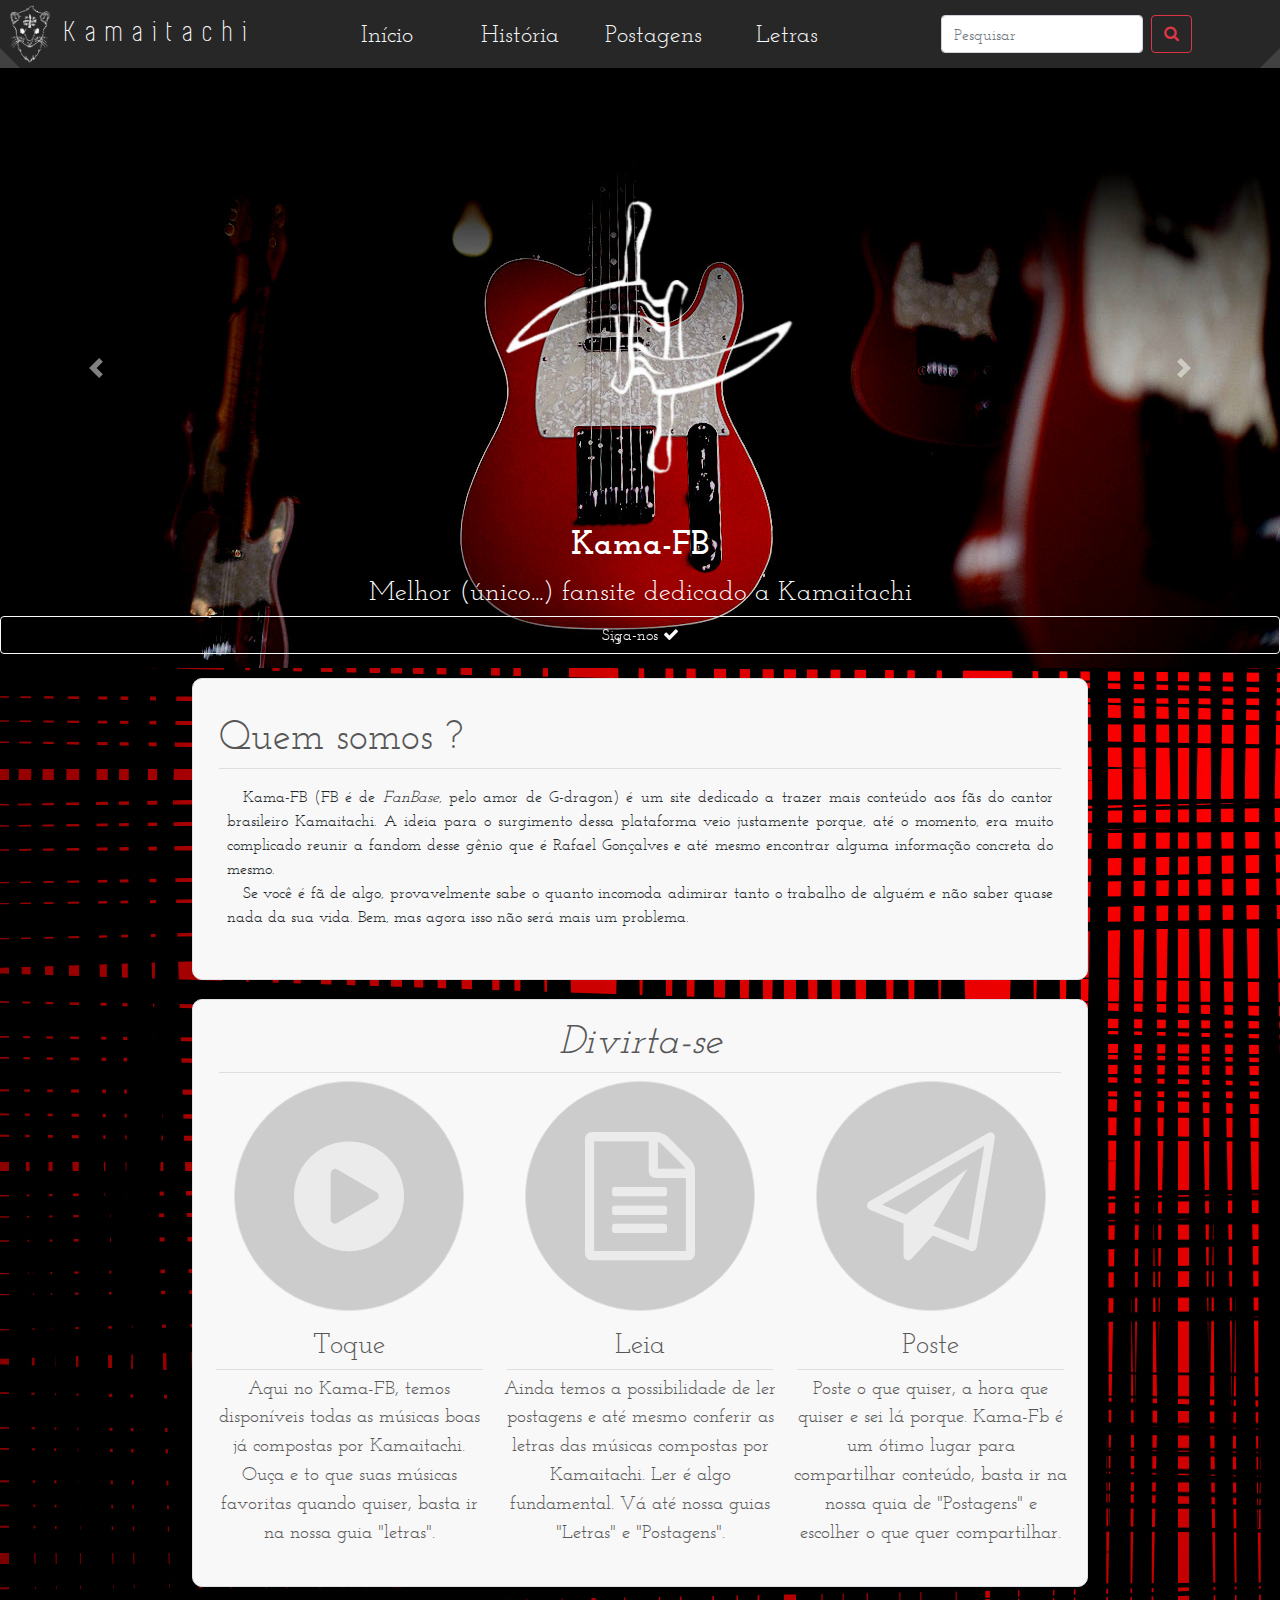
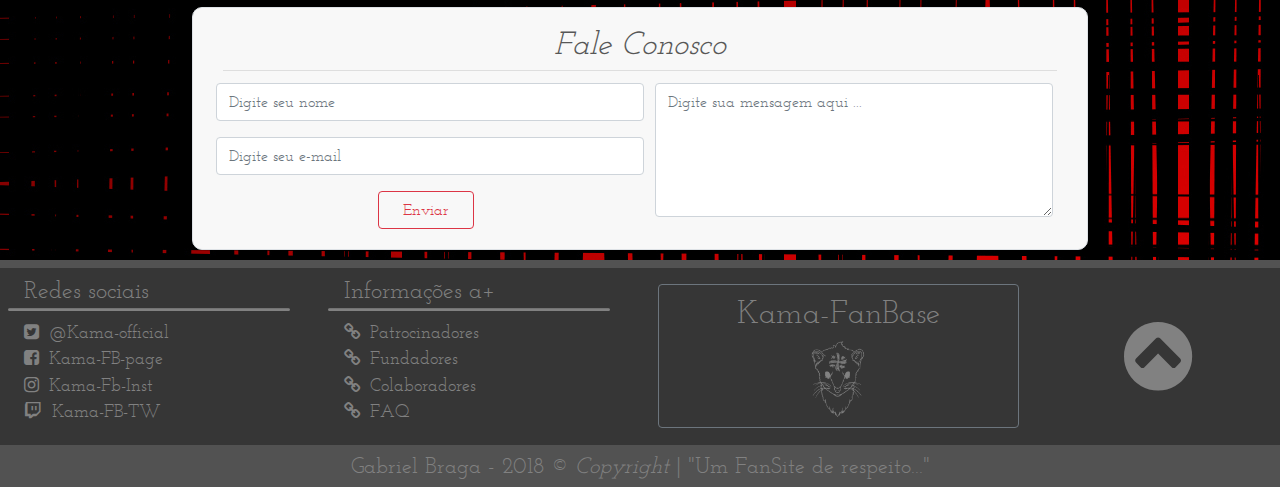
<file: Site ( Novembro )/index.html>
<!DOCTYPE html PUBLIC "-//W3C//DTD HTML 4.01//EN http://www.w3.org/TR/html4/strict.dtd">
<html>
    <head>
        <title>Kama-FB</title>
        <meta charset="UTF-8"/>
        <meta name="author" content="Gabriel Braga"/>
        <meta name="description" content="Fan-base de Kamaitachi"/>
        <meta name="viewport" content="width=device-width, initial-scale=1.0, shrink-to-fit=no"/>
        <link rel="stylesheet" type="text/css" href="_css/bootstrap.min.css"/>
        <link rel="stylesheet" type="text/css" href="_css/pag-style.css"/>
        <link rel="stylesheet" type="text/css" href="_font-awesome/css/font-awesome.css"/>
        <link rel="stylesheet" type="text/css" href="_css/animate.css"/>
        <script type="text/javascript" src="jquery-3.3.1.js"></script>
        <script type="text/javascript" src="_js/bootstrap.min.js"></script>   
    </head>
    <body>
        <div class="container-fluid p-0">
<!--Navbar do Site-->
            <nav class="navbar navbar-light bg-Kama p-0" id="navegacao">
                <div class="container-fluid p-0">
                    <div class="row no-gutters w-100">
                        <div class="order-1 col-6 col-md-3">
                            <div class="row no-gutters w-100 animated fadeInLeft">
                                <h1 class="text-light m-0 font-Simplifica col-12 py-1">
                                <img src="_images/kama.png" width="60px" height="60px"/>
                                    K&nbsp; a&nbsp; m&nbsp; a&nbsp; i&nbsp; t&nbsp; a&nbsp; c&nbsp; h&nbsp; i&nbsp;
                                </h1>
                            </div>
                        </div>
                        <div class="order-3 order-md-2 col-12 col-md-5 d-flex align-items-center">
                            <div class="navbar-nav aument align-items-center w-100">
                                <div class="row no-gutters w-100">
                                    <a class="nav-item nav-link text-light col d-flex justify-content-center animated fadeInDown" href="index.html">Início</a>
                                    <a class="nav-item nav-link text-light col d-flex justify-content-center animated fadeInDown" href="_pages/history.html">História</a>
                                    <a class="nav-item nav-link text-light col d-flex justify-content-center animated fadeInDown" href="_pages/posts.html">Postagens</a>
                                    <a class="nav-item nav-link text-light col d-flex justify-content-center animated fadeInDown" href="_pages/letras.html">Letras</a>
                                </div>
                            </div>
                        </div>
                        <div class="order-2 order-md-3 col-6 col-md-4 d-flex justify-content-center align-items-center">
                            <form class="form-inline animated fadeInRight">
                                <input class="form-control mr-2" type="search" placeholder="Pesquisar"/>
                                <button class="btn btn-outline-danger" type="submit">
                                    <i class="fa fa-search" aria-hidden="true"></i>
                                </button>
                            </form>
                        </div>
                    </div>
                </div>
            </nav>
            <div class="canto-r"></div>
            <div class="canto-l"></div>
            <img class="logo animated zoomIn" src="_images/logo-p.png" alt="Logo Kamaitachi">

<!--Carousel do Site-->
            <div id="carslP" class="carousel slide ">
                <div class="carousel-inner">
                    <div class="carousel-item active">
                        <img src="_images/carsl-1.jpg" alt="1° slide">
                        <div class="carousel-caption">
                            <h2 class="titulo animated zoomIn">Kama-FB</h2>
                            <p class="sub-t animated zoomIn">Melhor (único...) fansite dedicado a Kamaitachi</p>
                        </div>
                    </div>
                    <div class="carousel-item">
                        <img src="_images/carsl-2.jpg" alt="2° slide">
                        <div class="carousel-caption">
                            <h2 class="titulo animated zoomIn">Letras de Músicas</h2>
                            <p class="sub-t  animated zoomIn">Aqui você pode ver as letras das suas músicas favoritas</p>
                        </div>
                    </div>
                    <div class="carousel-item">
                        <img src="_images/carsl-3.jpg" alt="3° slide">
                        <div class="carousel-caption">
                            <h2 class="titulo  animated zoomIn">Melhor Fansite</h5>
                            <p class="sub-t  animated zoomIn">Acesse essa plataforma de qualuqer lugar. Kamaitachi nunca é de +</p>
                        </div>
                    </div>
                </div>
                <a class="carousel-control-prev" href="#carslP" role="button" data-slide="prev">
                    <span class="carousel-control-prev-icon" aria-hidden="true"></span>
                </a>
                <a class="carousel-control-next" href="#carslP" role="button" data-slide="next">
                    <span class="carousel-control-next-icon" aria-hidden="true"></span>
                </a>
            </div>

<!--Botão do Modal do Carousel-->
            <button class="btn btn-outline-light btn-mod animated zoomInDown" data-toggle="modal" type="button" data-target="#mod">
                Siga-nos
                <i class="fa fa-check" aria-hidden="true"></i>
            </button>

<!--Modal do Carousel-->
            <div class="modal fade" id="mod">
                <div class="modal-dialog">
                    <div class="modal-content">
                        <div class="modal-header d-flex justify-content-center align-items-center">
                            <h5 class="t-modal">Redes sociais (Nossas e Kamaitachi)</h5>
                        </div>
                        <div class="modal-body">
                            <div class="container-fluid p-0">
                                <div class="row justify-content-around">
                                    <ul class="col list-unstyled">
                                        <li>
                                            <a class="link-modal" href="">
                                                <i class="fa fa-twitter-square" aria-hidden="true"></i>
                                                @Kama-official
                                            </a>
                                        </li>
                                        <li>
                                            <a class="link-modal" href="">
                                                <i class="fa fa-facebook-square" aria-hidden="true"></i>
                                                Kama-FB-page
                                            </a>
                                        </li>
                                        <li>
                                            <a class="link-modal" href="">
                                                <i class="fa fa-instagram" aria-hidden="true"></i>
                                                Kama-Fb-Inst
                                            </a>
                                        </li>
                                        <li>
                                            <a class="link-modal" href="">
                                                <i class="fa fa-twitch" aria-hidden="true"></i>
                                                Kama-FB-TW
                                            </a>
                                        </li>
                                    </ul>
                                    <ul class="col list-unstyled">
                                        <li>
                                            <a class="link-modal" href="https://twitter.com/rafa_kamaitachi" target="_blank">
                                                <i class="fa fa-twitter-square" aria-hidden="true"></i>
                                                @Rafastaroth 666
                                            </a>
                                        </li>
                                        <li>
                                            <a class="link-modal" href="https://www.instagram.com/rafa_kamaitachi/?hl=pt-br" target="_blank">
                                                <i class="fa fa-instagram" aria-hidden="true"></i>
                                                @rafa_kamaitachi
                                            </a>
                                        </li>
                                        <li>
                                            <a class="link-modal" href="https://www.twitch.tv/rafa_kamaitachi" target="_blank">
                                                <i class="fa fa-twitch" aria-hidden="true"></i>
                                                rafa_kamaitachi
                                            </a>
                                        </li>
                                    </ul>
                                </div>
                            </div>
                        </div>
                        <div class="modal-footer">
                            <button type="button" class="btn btn-secondary" data-dismiss="modal">
                                Fechar
                            </button>
                        </div>
                    </div>
                </div>
            </div>

<!--Infornações do Site-->
            <div class="container-fluid p-0 d-flex justify-content-center">
                <article class="bloco-texto border">
                    <h5 class="h1 m-0 mt-2 text-cinza">Quem somos ?</h5>
                    <hr class="my-2"/>
                    <p class="text-justify p-2">&emsp;Kama-FB (FB é de <em>FanBase</em>, pelo amor de G-dragon)
                    é um site dedicado a trazer mais conteúdo aos fãs do cantor
                    brasileiro Kamaitachi. A ideia para o surgimento dessa plataforma
                    veio justamente porque, até o momento, era muito complicado
                    reunir a fandom desse gênio que é Rafael Gonçalves e até mesmo
                    encontrar alguma informação concreta do mesmo. <br/>&emsp;Se você é fã de algo,
                    provavelmente sabe o quanto incomoda adimirar tanto o trabalho de alguém e não saber 
                    quase nada da sua vida. Bem, mas agora isso não será mais um problema.</p>
                </article>
            </div>
            <div class="container-fluid p-0 d-flex justify-content-center">
                <section class="bloco-texto border py-2 my-2t">
                    <h5 class="h1 m-0 mt-2 font-italic text-center text-cinza">Divirta-se</h5>
                    <hr class="my-2"/>
                    <div class="row" id="icones">
                        <div class="col d-flex justify-content-center p-0">
                            <div class="rounded-circle border circulo d-flex justify-content-center align-items-center align-self-center">
                                <i class="fa fa-play-circle" aria-hidden="true"></i>
                            </div>    
                        </div>
                        <div class="col d-flex justify-content-center p-0">
                            <div class="rounded-circle border circulo d-flex justify-content-center align-items-center align-self-center">
                                <i class="fa fa-file-text-o" aria-hidden="true"></i>
                            </div>    
                        </div>
                        <div class="col d-flex justify-content-center px-0">
                            <div class="rounded-circle border circulo d-flex justify-content-center align-items-center align-self-center">
                                <i class="fa fa-paper-plane-o" aria-hidden="true"></i>
                            </div>
                        </div>
                    </div>
                    <div class="row">
                        <div class="col-12 col-md my-2 p-2">
                            <h4 class="text-center h3 text-cinza">Toque</h4>
                            <hr class="m-1"/>
                            <p class="text-cinza-12 text-justify text-center">
                                Aqui no Kama-FB, temos disponíveis todas as músicas boas já compostas por Kamaitachi. Ouça e to que suas músicas favoritas quando quiser, basta ir na nossa guia "letras".
                            </p>
                        </div>
                        <div class="col-12 col-md my-2 p-2">
                            <h4 class="text-center h3 text-cinza">Leia</h4>
                            <hr class="m-1"/>
                            <p class="text-cinza-12 text-justify text-center">
                                Ainda temos a possibilidade de ler postagens e até mesmo conferir as letras das músicas compostas por Kamaitachi. Ler é algo fundamental. Vá até nossa guias "Letras" e "Postagens".
                            </p>
                        </div>
                        <div class="col-12 col-md my-2 p-2">
                            <h4 class="text-center h3 text-cinza">Poste</h4>
                            <hr class="m-1"/>
                            <p class="text-cinza-12 text-justify text-center">
                                Poste o que quiser, a hora que quiser e sei lá porque. Kama-Fb é um ótimo lugar para compartilhar conteúdo, basta ir na nossa quia de "Postagens" e escolher o que quer compartilhar.
                            </p>
                        </div>
                    </div>
                </section>
            </div>
            <div class="container-fluid p-0 d-flex justify-content-center">
                <form class="bloco-texto border py-2 my-2t">
                    <h5 class="text-cinza font-italic text-center h2 mt-2">Fale Conosco</h5>
                    <hr class="m-1"/>
                    <div class="row p-2">
                        <div class="col-6 d-flex justify-content-center">
                            <div class="row">
                                <div class="col-12">
                                    <div class="row">
                                        <input class="form-control mx-1 mb-3 col-12" type="text" placeholder="Digite seu nome"/>
                                        <input class="form-control mx-1 mb-0 col-12" type="email" placeholder="Digite seu e-mail"/>
                                    </div>
                                </div>
                                <div class="col-12 d-flex justify-content-center align-items-center">
                                    <button class="btn btn-outline-danger px-4 m-1 mt-3" type="submit">Enviar</button>
                                </div>
                            </div>
                        </div>
                        <div class="col-6">
                            <textarea class="form-control" cols="45" rows="5" placeholder="Digite sua mensagem aqui ..."></textarea>
                        </div>
                    </div>
                </form>
            </div>
        
<!--Roda-pé do Site-->
            <footer class="footer">
                <div class="container-fluid p-0">
                    <div class="row w-100">
                        <div class="col-6 col-md-3">
                            <h5 class="color-f mt-2 mb-1 h4 pl-4">Redes sociais</h5>
                            <hr class="my-1 bg-f ml-2"/>
                            <ul class="list-unstyled py-1 pl-4">
                                <li>
                                    <a class="link-footer color-f" href="">
                                        <i class="fa fa-twitter-square" aria-hidden="true"></i>
                                        &nbsp;@Kama-official
                                    </a>
                                </li>
                                <li>
                                    <a class="link-footer color-f" href="">
                                        <i class="fa fa-facebook-square" aria-hidden="true"></i>
                                        &nbsp;Kama-FB-page
                                    </a>
                                </li>
                                <li>
                                    <a class="link-footer color-f" href="">
                                        <i class="fa fa-instagram" aria-hidden="true"></i>
                                        &nbsp;Kama-Fb-Inst
                                    </a>
                                </li>
                                <li>
                                    <a class="link-footer color-f" href="">
                                        <i class="fa fa-twitch" aria-hidden="true"></i>
                                        &nbsp;Kama-FB-TW
                                    </a>
                                </li>
                            </ul>
                        </div>
                        <div class="col-6 col-md-3">
                            <h5 class="color-f mt-2 mb-1 h4 pl-4">Informações a+</h5>
                            <hr class="my-1 bg-f ml-2"/>
                            <ul class="list-unstyled py-1 pl-4">
                                <li>
                                    <a class="link-footer color-f" href="">
                                        <i class="fa fa-link" aria-hidden="true"></i>
                                        &nbsp;Patrocinadores
                                    </a>
                                </li>
                                <li>
                                    <a class="link-footer color-f" href="">
                                        <i class="fa fa-link" aria-hidden="true"></i>
                                        &nbsp;Fundadores
                                    </a>
                                </li>
                                <li>
                                    <a class="link-footer color-f" href="">
                                        <i class="fa fa-link" aria-hidden="true"></i>
                                        &nbsp;Colaboradores
                                    </a>
                                </li>
                                <li>
                                    <a class="link-footer color-f" href="">
                                        <i class="fa fa-link" aria-hidden="true"></i>
                                        &nbsp;FAQ
                                    </a>
                                </li>
                            </ul>
                        </div>
                        <div class="col-12 col-md-4 d-flex align-items-center justify-content-center" id="marca">
                            <div class="row p-2 border border-secondary rounded">
                                <div class="col-12">
                                    <h4 class="h2 text-center color-f">Kama-FanBase</h4>
                                </div>
                                <div class="col-12 d-flex justify-content-center">
                                    <img src="_images/kama-f.png" width="80px" height="80px" alt="">
                                </div>
                            </div>
                        </div>
                        <div class="col-2 d-flex justify-content-center align-items-center">
                            <a class="subir" href="#navegacao" id="subir" >
                                <i class="fa fa-chevron-circle-up fa-5x" aria-hidden="true"></i>
                            </a>
                        </div>
                    </div>
                    <div class="row no-gutters w-100">
                        <div class="col-12 d-flex justify-content-center aling-items-center bg-final">
                            <h3 class="m-2 color-f" id="final">Gabriel Braga - 2018 © <em>Copyright</em> | "Um FanSite de respeito..."</h3>
                        </div>
                    </div>
                </div>
            </footer>
        </div>
    </body>
</html>
</file>
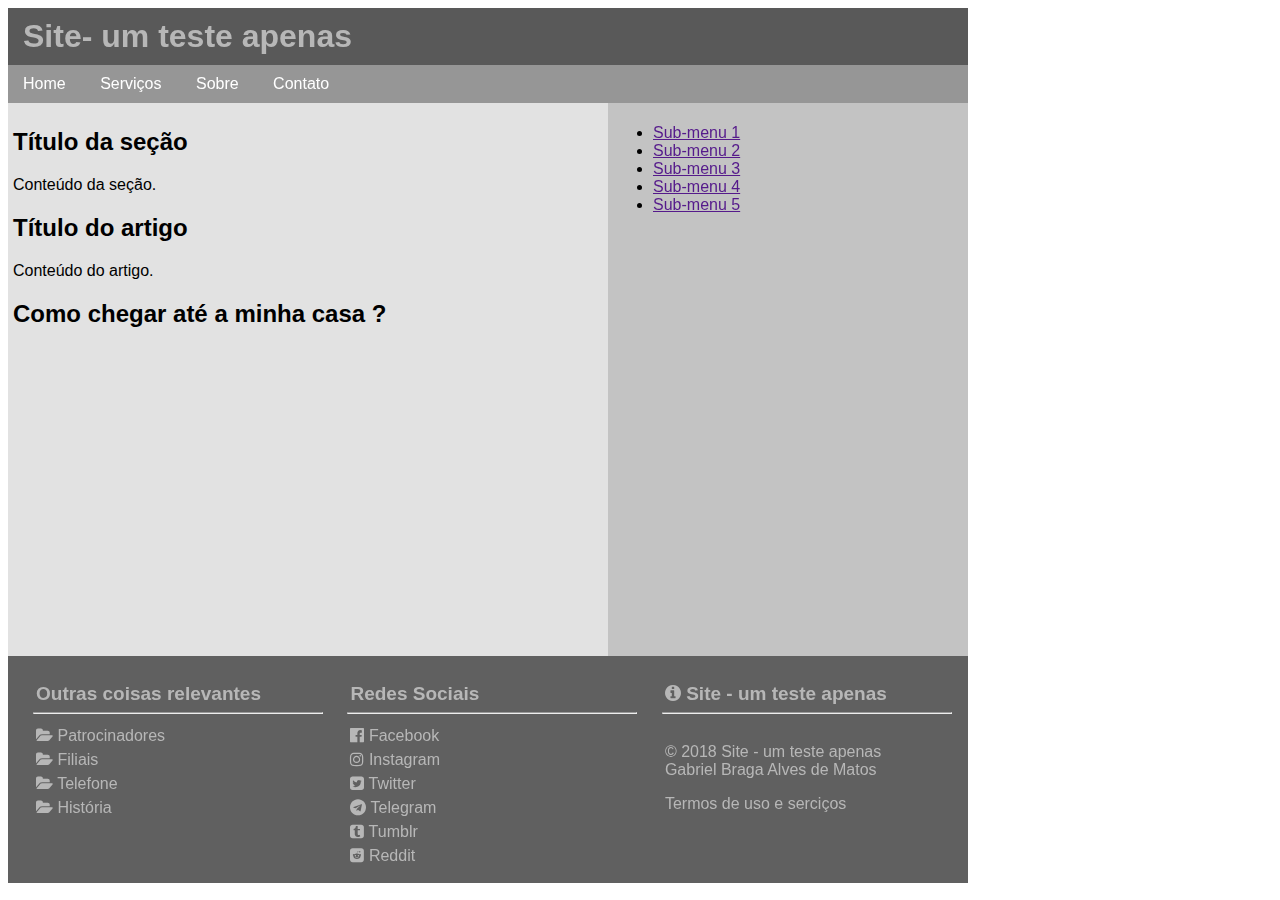
<file: Site ( Setembro )/index.html>
<!DOCTYPE html>
<html>
	<head>
		<title>Página web</title>
		<meta charset="UTF-8" />
		<meta name="description" content="Site para teste de layout" />
		<meta name="author" content="Gabriel Braga" />
		<link rel="stylesheet" type="text/css" href="css-styles/style1.css" />
		<link rel="stylesheet" type="text/css" href="font-awesome-4.7.0/css/font-awesome.css" />
	</head>
	<body>
		<div id="envelope">
			<header>
				<h1 id="Titulo">Site- um teste apenas</h1>
				<nav id="menu">
					<ul>
						<li><a href="">Home</a></li>
						<li><a href="">Serviços</a></li>
						<li><a href="">Sobre</a></li>
						<li><a href="">Contato</a></li>
					</ul>
				</nav>
			</header>
			<div id="principal">
				<section>
					<h2>Título da seção</h2>
					<p>Conteúdo da seção.</p>
				</section>
				<article>
					<h2>Título do artigo</h2>
					<p>Conteúdo do artigo.</p>
				</article>
				<article>
					<h2>Como chegar até a minha casa ?</h2>
					<iframe src="https://www.google.com/maps/embed?pb=!4v1535919735689!6m8!1m7!1sVYwmEfRIwuonrcoJpIEqBg!2m2!1d-4.346273210074601!2d-39.30933211051622!3f131.53959002689248!4f-17.944385992289682!5f0.7820865974627469" width="590" height="300" frameborder="0" style="border:0" allowfullscreen></iframe>
				</article>
			</div>
			<aside id="side-bar">
				<ul>
					<li><a href="">Sub-menu 1</a></li>
					<li><a href="">Sub-menu 2</a></li>
					<li><a href="">Sub-menu 3</a></li>
					<li><a href="">Sub-menu 4</a></li>
					<li><a href="">Sub-menu 5</a></li>
				</ul>
			</aside>
			<footer id="roda-pe">
				<ul>
					<li>
						<h3>Outras coisas relevantes</h3>
					</li>
					<hr />
					<li>
						<i class="fa fa-folder-open" aria-hidden="true"></i>
						<a href="">Patrocinadores</a>	
					</li>
					<li>
						<i class="fa fa-folder-open" aria-hidden="true"></i>
						<a href="">Filiais</a>	
					</li>
					<li>
						<i class="fa fa-folder-open" aria-hidden="true"></i>
						<a href="">Telefone</a>	
					</li>
					<li>
						<i class="fa fa-folder-open" aria-hidden="true"></i>
						<a href="">História</a>	
					</li>
				</ul>
				<ul>
					<li>
						<h3>Redes Sociais</h3>
					</li>
					<hr />
					<li>
						<i class="fa fa-facebook-official" aria-hidden="true"></i>
						<a href="">Facebook</a>
					</li>
					<li>
						<i class="fa fa-instagram" aria-hidden="true"></i>
						<a href="">Instagram</a>
					</li>
					<li>
						<i class="fa fa-twitter-square" aria-hidden="true"></i>
						<a href="">Twitter</a>
					</li>
					<li>
						<i class="fa fa-telegram" aria-hidden="true"></i>
						<a href="">Telegram</a>
					</li>
					<li>
						<i class="fa fa-tumblr-square" aria-hidden="true"></i>
						<a href="">Tumblr</a>
					</li>
					<li>
						<i class="fa fa-reddit-square" aria-hidden="true"></i>
						<a href="">Reddit</a>
					</li>
				</ul>
				<ul>
					<li>
						
						<h3><i class="fa fa-info-circle" aria-hidden="true"></i> Site - um teste apenas</h3>
					</li>
					<hr />
					<li>
						<p>© 2018 Site - um teste apenas <br />Gabriel Braga Alves de Matos</p>
						<a href="">Termos de uso e serciços</a>
					</li>
				</ul>
			</footer>
		</div>
	</body>
</html>
</file>
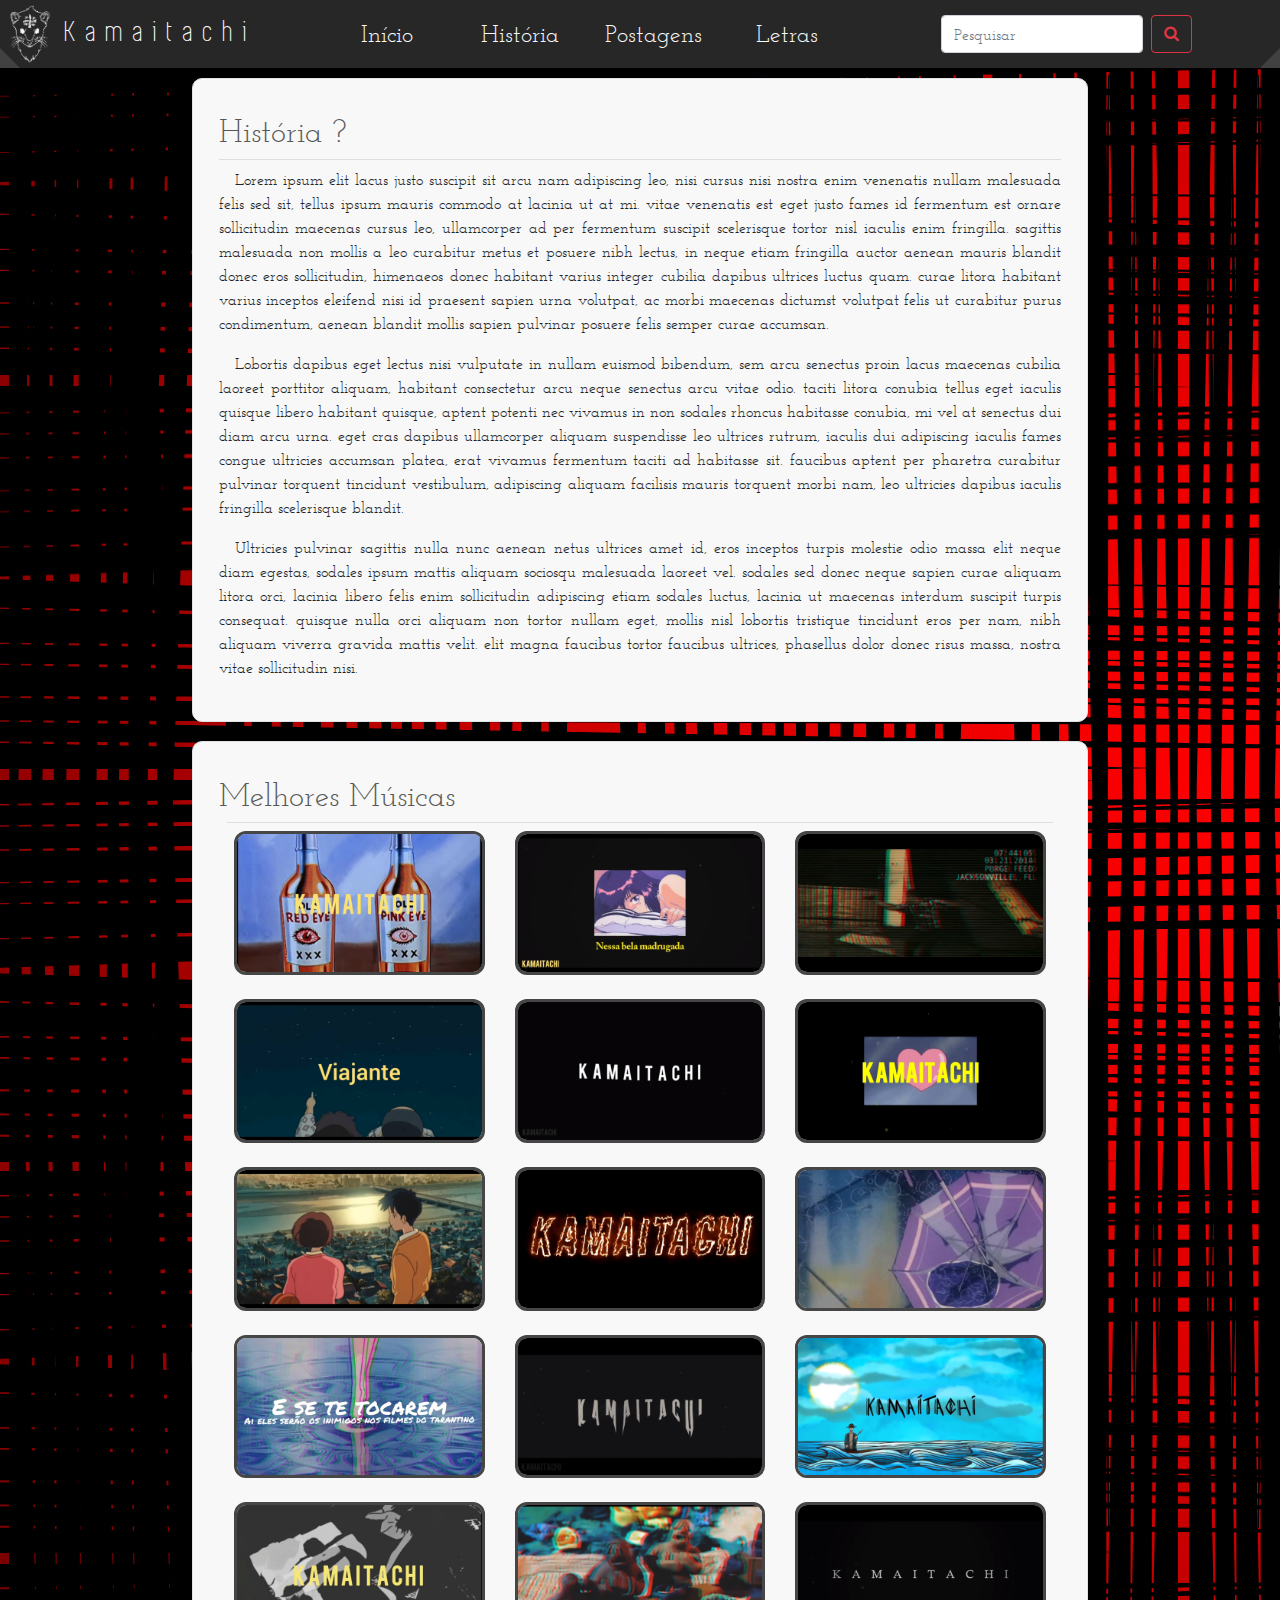
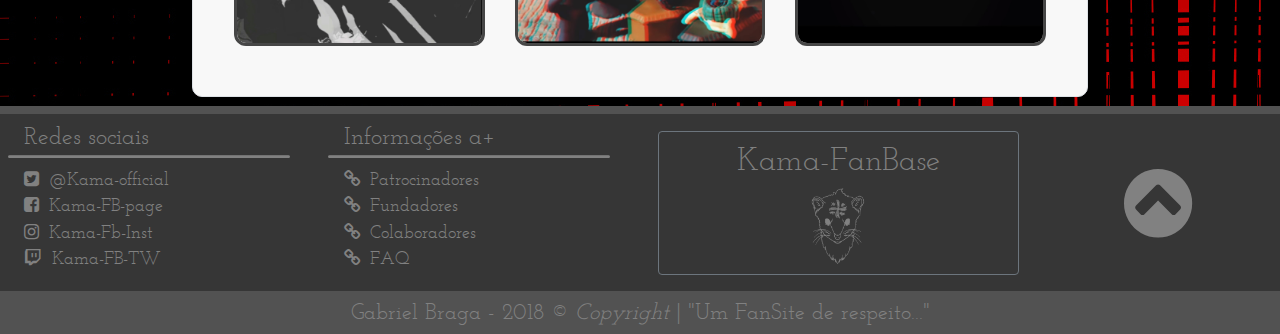
<file: Site ( Novembro )/_pages/history.html>
<!DOCTYPE html>
<html>
    <head>
        <title>Kama-FB</title>
        <meta charset="UTF-8"/>
        <meta name="author" content="Gabriel Braga"/>
        <meta name="description" content="Fan-base de Kamaitachi"/>
        <meta name="viewport" content="width=device-width, initial-scale=1.0, shrink-to-fit=no"/>
        <link rel="stylesheet" type="text/css" href="../_css/bootstrap.min.css"/>
        <link rel="stylesheet" type="text/css" href="../_css/pag-h-style.css"/>
        <link rel="stylesheet" type="text/css" href="../_font-awesome/css/font-awesome.css"/>
        <link rel="stylesheet" type="text/css" href="../_css/animate.css"/>
        <script type="text/javascript" src="../jquery-3.3.1.js"></script>
        <script type="text/javascript" src="../_js/bootstrap.min.js"></script>   
    </head>
    <body>
        <div class="container-fluid p-0">
<!--Navbar do Site-->
            <nav class="navbar navbar-light bg-Kama p-0" id="navegacao">
                <div class="container-fluid p-0">
                    <div class="row no-gutters w-100">
                        <div class="order-1 col-6 col-md-3">
                            <div class="row no-gutters w-100 animated fadeInLeft">
                                <h1 class="text-light m-0 font-Simplifica col-12 py-1">
                                <img src="../_images/kama.png" width="60px" height="60px"/>
                                    K&nbsp; a&nbsp; m&nbsp; a&nbsp; i&nbsp; t&nbsp; a&nbsp; c&nbsp; h&nbsp; i&nbsp;
                                </h1>
                            </div>
                        </div>
                        <div class="order-3 order-md-2 col-12 col-md-5 d-flex align-items-center">
                            <div class="navbar-nav aument align-items-center w-100">
                                <div class="row no-gutters w-100">
                                    <a class="nav-item nav-link text-light col d-flex justify-content-center animated fadeInDown" href="../index.html">Início</a>
                                    <a class="nav-item nav-link text-light col d-flex justify-content-center animated fadeInDown" href="history.html">História</a>
                                    <a class="nav-item nav-link text-light col d-flex justify-content-center animated fadeInDown" href="posts.html">Postagens</a>
                                    <a class="nav-item nav-link text-light col d-flex justify-content-center animated fadeInDown" href="letras.html">Letras</a>
                                </div>
                            </div>
                        </div>
                        <div class="order-2 order-md-3 col-6 col-md-4 d-flex justify-content-center align-items-center">
                            <form class="form-inline animated fadeInRight">
                                <input class="form-control mr-2" type="search" placeholder="Pesquisar"/>
                                <button class="btn btn-outline-danger" type="submit">
                                    <i class="fa fa-search" aria-hidden="true"></i>
                                </button>
                            </form>
                        </div>
                    </div>
                </div>
            </nav>
            <div class="canto-r"></div>
            <div class="canto-l"></div>

<!--Infornações do Site-->
            <div class="container-fluid p-0 d-flex justify-content-center">
                <article class="bloco-texto border animated fadeInUp">
                    <h5 class="h2 m-0 mt-2 text-cinza">História ?</h5>
                    <hr class="my-2"/>
                    <p class="text-justify">
                    &emsp;Lorem ipsum elit lacus justo suscipit sit arcu nam adipiscing leo, nisi cursus nisi nostra enim venenatis nullam malesuada felis sed sit, tellus ipsum mauris commodo at lacinia ut at mi. 
                    vitae venenatis est eget justo fames id fermentum est ornare sollicitudin maecenas cursus leo, ullamcorper ad per fermentum suscipit scelerisque tortor nisl iaculis enim fringilla. 
                    sagittis malesuada non mollis a leo curabitur metus et posuere nibh lectus, in neque etiam fringilla auctor aenean mauris blandit donec eros sollicitudin, himenaeos donec habitant varius integer cubilia dapibus ultrices luctus quam. 
                    curae litora habitant varius inceptos eleifend nisi id praesent sapien urna volutpat, ac morbi maecenas dictumst volutpat felis ut curabitur purus condimentum, aenean blandit mollis sapien pulvinar posuere felis semper curae accumsan.
                    </p>
                    <p class="text-justify">
                    &emsp;Lobortis dapibus eget lectus nisi vulputate in nullam euismod bibendum, sem arcu senectus proin lacus maecenas cubilia laoreet porttitor aliquam, habitant consectetur arcu neque senectus arcu vitae odio. 
                    taciti litora conubia tellus eget iaculis quisque libero habitant quisque, aptent potenti nec vivamus in non sodales rhoncus habitasse conubia, mi vel at senectus dui diam arcu urna. 
                    eget cras dapibus ullamcorper aliquam suspendisse leo ultrices rutrum, iaculis dui adipiscing iaculis fames congue ultricies accumsan platea, erat vivamus fermentum taciti ad habitasse sit. 
                    faucibus aptent per pharetra curabitur pulvinar torquent tincidunt vestibulum, adipiscing aliquam facilisis mauris torquent morbi nam, leo ultricies dapibus iaculis fringilla scelerisque blandit. 
                    </p>
                    <p class="text-justify">
                    &emsp;Ultricies pulvinar sagittis nulla nunc aenean netus ultrices amet id, eros inceptos turpis molestie odio massa elit neque diam egestas, sodales ipsum mattis aliquam sociosqu malesuada laoreet vel. 
                    sodales sed donec neque sapien curae aliquam litora orci, lacinia libero felis enim sollicitudin adipiscing etiam sodales luctus, lacinia ut maecenas interdum suscipit turpis consequat. 
                    quisque nulla orci aliquam non tortor nullam eget, mollis nisl lobortis tristique tincidunt eros per nam, nibh aliquam viverra gravida mattis velit. 
                    elit magna faucibus tortor faucibus ultrices, phasellus dolor donec risus massa, nostra vitae sollicitudin nisi. 
                    </p>
                </article>
            </div>
            <div class="container-fluid p-0 d-flex justify-content-center">
                <section class="bloco-texto border animated fadeInUp">
                    <h5 class="h2 m-0 mt-2 text-cinza">Melhores Músicas</h5>
                    <hr class="m-2"/>
                    <div class="container-fluid p-0">
                        <div class="row m-0 my-2">
                            <div class="col-md-4 foto">
                                <figure>
                                    <img class="img-fluid" src="../_images/fotos/6-balas.jpg" alt="¨Música - 6balas">
                                    <figcaption class="d-flex justify-content-center align-items-center">
                                        <h3 class="m-0 text-center">6balas</h3>
                                    </figcaption>
                                </figure>
                            </div>
                            <div class="col-md-4 foto">
                                <figure>
                                    <img class="img-fluid" src="../_images/fotos/Arco-Íris.jpg" alt="¨Música - Cabelos Arco-Íris">
                                    <figcaption class="d-flex justify-content-center align-items-center">
                                        <h3 class="m-0 text-center">Cabelos Arco-Íris</h3>
                                    </figcaption>
                                </figure>
                            </div>
                            <div class="col-md-4 foto">
                                <figure>
                                    <img class="img-fluid" src="../_images/fotos/Ave-Expurgo.jpg" alt="¨Música - Ave Expurgo">
                                    <figcaption class="d-flex justify-content-center align-items-center">
                                        <h3 class="m-0 text-center">Ave Expurgo</h3>
                                    </figcaption>
                                </figure>
                            </div>
                        </div>
                        <div class="row m-0 my-2">
                            <div class="col-md-4 foto">
                                <figure>
                                    <img class="img-fluid" src="../_images/fotos/Botas-Verdes.jpg" alt="¨Música - Botas Verdes de Neon">
                                    <figcaption class="d-flex justify-content-center align-items-center">
                                        <h3 class="m-0 text-center">Botas verdes de Nenon</h3>
                                    </figcaption>
                                </figure>
                            </div>
                            <div class="col-md-4 foto">
                                <figure>
                                    <img class="img-fluid" src="../_images/fotos/Café-6.jpg" alt="¨Música - Cadé das 6">
                                    <figcaption class="d-flex justify-content-center align-items-center">
                                        <h3 class="m-0 text-center">Café das 6</h3>
                                    </figcaption>
                                </figure>
                            </div>
                            <div class="col-md-4 foto">
                                <figure>
                                    <img class="img-fluid" src="../_images/fotos/Café-Alaska.jpg" alt="¨Música - Café Alaska">
                                    <figcaption class="d-flex justify-content-center align-items-center">
                                        <h3 class="m-0 text-center">Café em Alaska</h3>
                                    </figcaption>
                                </figure>
                            </div>
                        </div>
                        <div class="row m-0 my-2">
                            <div class="col-md-4 foto">
                                <figure>
                                    <img class="img-fluid" src="../_images/fotos/Carrinho-Madeira.jpg" alt="¨Música - Carrinho de Madeira">
                                    <figcaption class="d-flex justify-content-center align-items-center">
                                        <h3 class="m-0 text-center">Carrinho de madeira</h3>
                                    </figcaption>
                                </figure>
                            </div>
                            <div class="col-md-4 foto">
                                <figure>
                                    <img class="img-fluid" src="../_images/fotos/Chamas-Vida.jpg" alt="¨Música - Chamas da Vida">
                                    <figcaption class="d-flex justify-content-center align-items-center">
                                        <h3 class="m-0 text-center">Chamas da Vida</h3>
                                    </figcaption>
                                </figure>
                            </div>
                            <div class="col-md-4 foto">
                                <figure>
                                    <img class="img-fluid" src="../_images/fotos/Chuva-Sexta.jpg" alt="¨Música - Chuva de Sexta">
                                    <figcaption class="d-flex justify-content-center align-items-center">
                                        <h3 class="m-0 text-center">Chuva de Sexta</h3>
                                    </figcaption>
                                </figure>
                            </div>
                        </div>
                        <div class="row m-0 my-2">
                            <div class="col-md-4 foto">
                                <figure>
                                    <img class="img-fluid" src="../_images/fotos/Heroína.jpg" alt="¨Música - Super Heroína">
                                    <figcaption class="d-flex justify-content-center align-items-center">
                                        <h3 class="m-0 text-center">Super Heroína</h3>
                                    </figcaption>
                                </figure>
                            </div>
                            <div class="col-md-4 foto">
                                <figure>
                                    <img class="img-fluid" src="../_images/fotos/Homem-Torto.jpg" alt="¨Música - Homem Torto">
                                    <figcaption class="d-flex justify-content-center align-items-center">
                                        <h3 class="m-0 text-center">Homem Torto</h3>
                                    </figcaption>
                                </figure>
                            </div>
                            <div class="col-md-4 foto">
                                <figure>
                                    <img class="img-fluid" src="../_images/fotos/Moby-Dick.jpg" alt="¨Música - Moby Dick">
                                    <figcaption class="d-flex justify-content-center align-items-center">
                                        <h3 class="m-0 text-center">Moby Dick</h3>
                                    </figcaption>
                                </figure>
                            </div>
                        </div>
                        <div class="row m-0 my-2">
                            <div class="col-md-4 foto">
                                <figure>
                                    <img class="img-fluid" src="../_images/fotos/Noiva-Cadaver.jpg" alt="¨Música - Noiva Cadáver">
                                    <figcaption class="d-flex justify-content-center align-items-center">
                                        <h3 class="m-0 text-center">Noiva Cadaver</h3>
                                    </figcaption>
                                </figure>
                            </div>
                            <div class="col-md-4 foto">
                                <figure>
                                    <img class="img-fluid" src="../_images/fotos/Rei-Ratos.jpg" alt="¨Música - Rei dos Ratos">
                                    <figcaption class="d-flex justify-content-center align-items-center">
                                        <h3 class="m-0 text-center">Rei dos Ratos</h3>
                                    </figcaption>
                                </figure>
                            </div>
                            <div class="col-md-4 foto">
                                <figure>
                                    <img class="img-fluid" src="../_images/fotos/Robert-Jonhson.jpg" alt="¨Música - Sinfonia do Infreno">
                                    <figcaption class="d-flex justify-content-center align-items-center">
                                        <h3 class="m-0 text-center">Sinfonia do Infreno</h3>
                                    </figcaption>
                                </figure>
                            </div>
                        </div>
                    </div>
                </section>
            </div>
<!--Roda-pé do Site-->
            <footer class="footer">
                <div class="container-fluid p-0">
                    <div class="row w-100">
                        <div class="col-6 col-md-3">
                            <h5 class="color-f mt-2 mb-1 h4 pl-4">Redes sociais</h5>
                            <hr class="my-1 bg-f ml-2"/>
                            <ul class="list-unstyled py-1 pl-4">
                                <li>
                                    <a class="link-footer color-f" href="">
                                        <i class="fa fa-twitter-square" aria-hidden="true"></i>
                                        &nbsp;@Kama-official
                                    </a>
                                </li>
                                <li>
                                    <a class="link-footer color-f" href="">
                                        <i class="fa fa-facebook-square" aria-hidden="true"></i>
                                        &nbsp;Kama-FB-page
                                    </a>
                                </li>
                                <li>
                                    <a class="link-footer color-f" href="">
                                        <i class="fa fa-instagram" aria-hidden="true"></i>
                                        &nbsp;Kama-Fb-Inst
                                    </a>
                                </li>
                                <li>
                                    <a class="link-footer color-f" href="">
                                        <i class="fa fa-twitch" aria-hidden="true"></i>
                                        &nbsp;Kama-FB-TW
                                    </a>
                                </li>
                            </ul>
                        </div>
                        <div class="col-6 col-md-3">
                            <h5 class="color-f mt-2 mb-1 h4 pl-4">Informações a+</h5>
                            <hr class="my-1 bg-f ml-2"/>
                            <ul class="list-unstyled py-1 pl-4">
                                <li>
                                    <a class="link-footer color-f" href="">
                                        <i class="fa fa-link" aria-hidden="true"></i>
                                        &nbsp;Patrocinadores
                                    </a>
                                </li>
                                <li>
                                    <a class="link-footer color-f" href="">
                                        <i class="fa fa-link" aria-hidden="true"></i>
                                        &nbsp;Fundadores
                                    </a>
                                </li>
                                <li>
                                    <a class="link-footer color-f" href="">
                                        <i class="fa fa-link" aria-hidden="true"></i>
                                        &nbsp;Colaboradores
                                    </a>
                                </li>
                                <li>
                                    <a class="link-footer color-f" href="">
                                        <i class="fa fa-link" aria-hidden="true"></i>
                                        &nbsp;FAQ
                                    </a>
                                </li>
                            </ul>
                        </div>
                        <div class="col-12 col-md-4 d-flex align-items-center justify-content-center" id="marca">
                            <div class="row p-2 border border-secondary rounded">
                                <div class="col-12">
                                    <h4 class="h2 text-center color-f">Kama-FanBase</h4>
                                </div>
                                <div class="col-12 d-flex justify-content-center">
                                    <img src="../_images/kama-f.png" width="80px" height="80px" alt="">
                                </div>
                            </div>
                        </div>
                        <div class="col-2 d-flex justify-content-center align-items-center">
                            <a class="subir" href="#navegacao" id="subir" >
                                <i class="fa fa-chevron-circle-up fa-5x" aria-hidden="true"></i>
                            </a>
                        </div>
                    </div>
                    <div class="row no-gutters w-100">
                        <div class="col-12 d-flex justify-content-center aling-items-center bg-final">
                            <h3 class="m-2 color-f" id="final">Gabriel Braga - 2018 © <em>Copyright</em> | "Um FanSite de respeito..."</h3>
                        </div>
                    </div>
                </div>
            </footer>
        </div>
    </body>
</html>
</file>
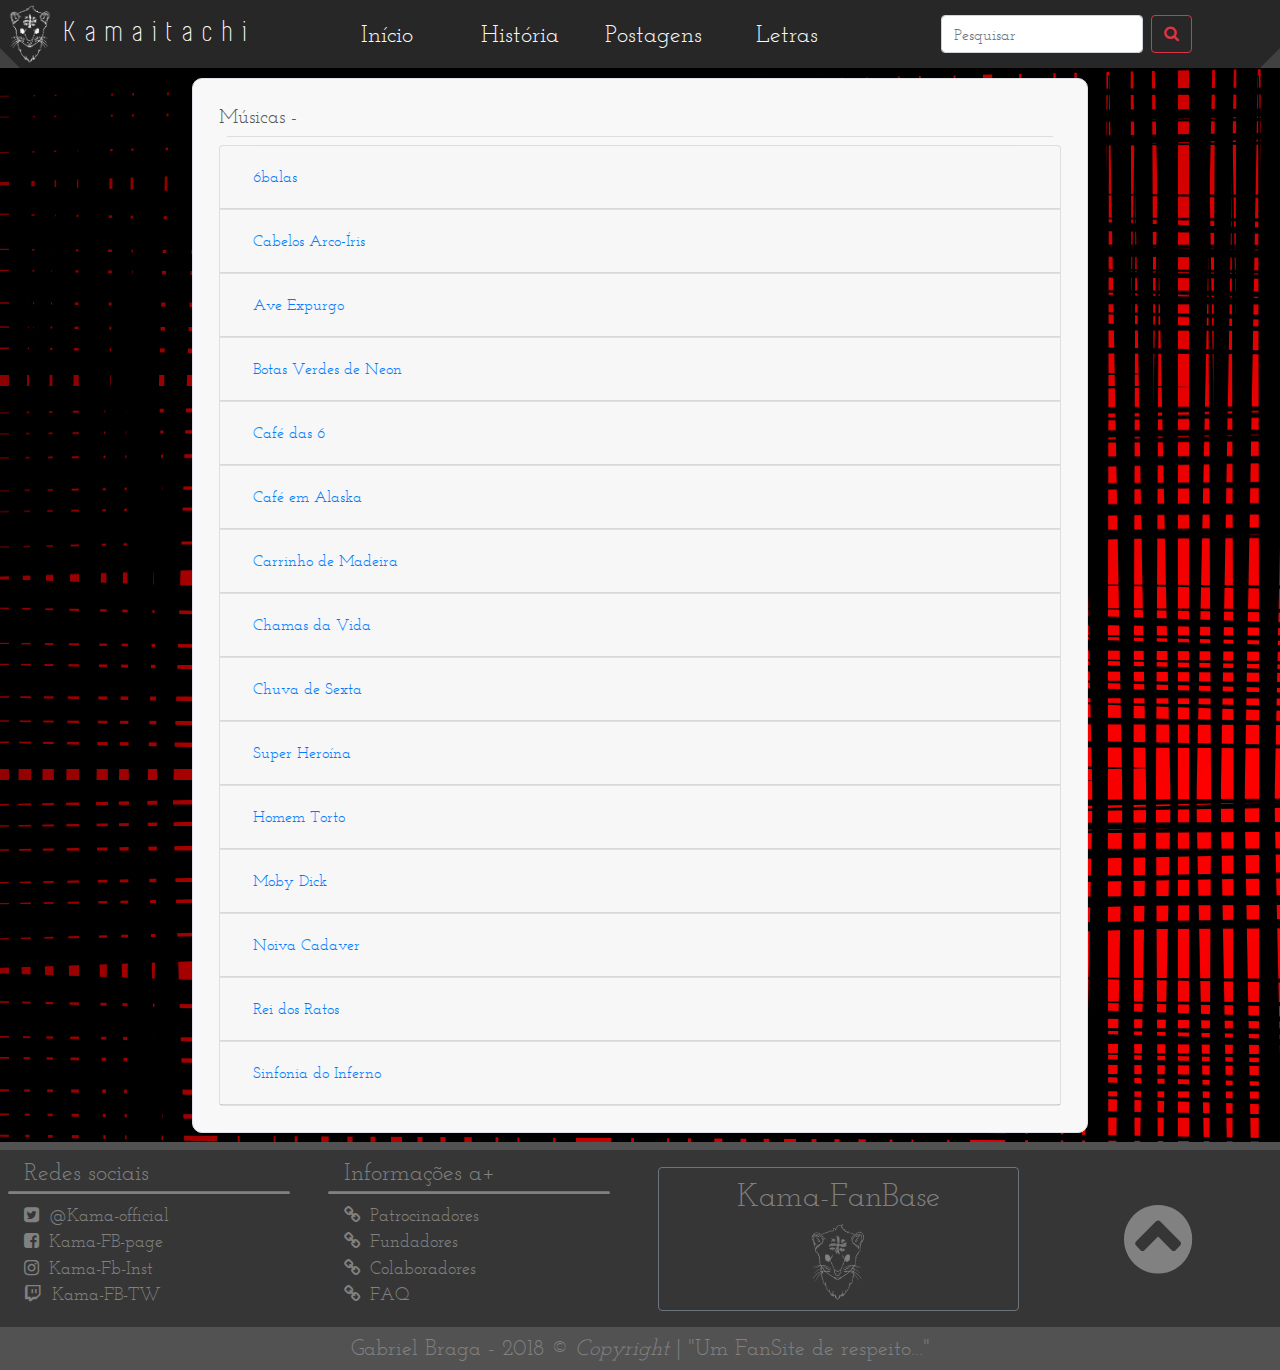
<file: Site ( Novembro )/_pages/letras.html>
<!DOCTYPE html>
<html>
    <head>
        <title>Kama-FB</title>
        <meta charset="UTF-8"/>
        <meta name="author" content="Gabriel Braga"/>
        <meta name="description" content="Fan-base de Kamaitachi"/>
        <meta name="viewport" content="width=device-width, initial-scale=1.0, shrink-to-fit=no"/>
        <link rel="stylesheet" type="text/css" href="../_css/bootstrap.min.css"/>
        <link rel="stylesheet" type="text/css" href="../_css/pag-l-style.css"/>
        <link rel="stylesheet" type="text/css" href="../_font-awesome/css/font-awesome.css"/>
        <link rel="stylesheet" type="text/css" href="../_css/animate.css"/>
        <script type="text/javascript" src="../jquery-3.3.1.js"></script>
        <script type="text/javascript" src="../_js/bootstrap.min.js"></script>   
    </head>
    <body>
        <div class="container-fluid p-0">
<!--Navbar do Site-->
            <nav class="navbar navbar-light bg-Kama p-0" id="navegacao">
                <div class="container-fluid p-0">
                    <div class="row no-gutters w-100">
                        <div class="order-1 col-6 col-md-3">
                            <div class="row no-gutters w-100 animated fadeInLeft">
                                <h1 class="text-light m-0 font-Simplifica col-12 py-1">
                                <img src="../_images/kama.png" width="60px" height="60px"/>
                                    K&nbsp; a&nbsp; m&nbsp; a&nbsp; i&nbsp; t&nbsp; a&nbsp; c&nbsp; h&nbsp; i&nbsp;
                                </h1>
                            </div>
                        </div>
                        <div class="order-3 order-md-2 col-12 col-md-5 d-flex align-items-center">
                            <div class="navbar-nav aument align-items-center w-100">
                                <div class="row no-gutters w-100">
                                    <a class="nav-item nav-link text-light col d-flex justify-content-center animated fadeInDown" href="../index.html">Início</a>
                                    <a class="nav-item nav-link text-light col d-flex justify-content-center animated fadeInDown" href="history.html">História</a>
                                    <a class="nav-item nav-link text-light col d-flex justify-content-center animated fadeInDown" href="posts.html">Postagens</a>
                                    <a class="nav-item nav-link text-light col d-flex justify-content-center animated fadeInDown" href="letras.html">Letras</a>
                                </div>
                            </div>
                        </div>
                        <div class="order-2 order-md-3 col-6 col-md-4 d-flex justify-content-center align-items-center">
                            <form class="form-inline animated fadeInRight">
                                <input class="form-control mr-2" type="search" placeholder="Pesquisar"/>
                                <button class="btn btn-outline-danger" type="submit">
                                    <i class="fa fa-search" aria-hidden="true"></i>
                                </button>
                            </form>
                        </div>
                    </div>
                </div>
            </nav>
            <div class="canto-r"></div>
            <div class="canto-l"></div>

<!--Acordião do site-->
            <div class="container-fluid p-0 d-flex justify-content-center">
                <section class="bloco-texto border animated fadeInUp">
                    <h5 class="text-cinza m-0">Músicas -</h5>
                    <hr class="m-2"/>
                    <div class="accordion" id="aco"> 
                        <div class="card">
                            <div class="card-header" id="ch1">
                                <h5 class="mb-0">
                                    <button class="btn btn-link" data-toggle="collapse" data-target="#cl1">
                                        6balas  
                                    </button>
                                </h5>
                            </div>
                            <div class="collapse" id="cl1">
                                <div class="card-body">
                                    <div class="container-fluid p-0">
                                        <div class="row m-0 justify-content-around">
                                            <div class="col-12 col-lg-5 order-2 order-lg-1 border rounded pt-1"> 
                                                <p>1800 e um bocado<br>E um velho oeste saqueavél<br>As pessoas sofriam com nada que tinham<br>A comida, tava tudo esgotado</p>
                                                <p>Meu pai dizia<br>Acostume com essa vida, só não siga a merda do caminho errado<br>Mal ele sabia, que um dia eu seria o terror da vila<br>E de todo estado</p>
                                                <p>Aprendi desde cedo o que é colt<br>Aprendi desde cedo o que é sair no soco<br>Aprendi desde cedo o que é colt<br>Aprendi desde cedo o que é sair no soco<br>Lá lá lá lá lá lá laiá laiá<br>Lá lá lá lá lá lá laiá laiá</p>
                                                <p>1877<br>Já tinha meus 17, já roubava com tio Jesse<br>Conheci um pivete que tinha uma Winchester<br>Se denominava Billy<br>Disse que veio do centro-oeste</p>
                                                <p>Que aprendeu desde cedo o que é roubo<br>Aprendeu desde cedo como entrar no jogo<br>Que aprendeu desde cedo o que é roubo<br>Aprendeu desde cedo como entrar no jogo<br>Lá lá lá lá lá lá laiá laiá</p>
                                                <p>Mostra o que tu sabe fazer<br>Então você vai ver<br>O que eu faço<br>Com um revolver com munição pra 6</p><p>6 balas<br>Que vara a cabeça e massacra<br>Dispara, depois gira a arma<br>Cospe na terra com poça d'agua, assopra a fumaça</p>
                                                <p>Bala<br>Que vara a cabeça e massacra<br>Dispara, depois gira a arma<br>Cospe na terra com poça d'agua, assopra a fumaça</p><p>1888<br>Eu já tinha meus 28<br>Tombstone tava no poço<br>Billy e Jesse James tava morto<br>J. Wesley tava preso e eu era o único bixo solto</p>
                                                <p>Já sabia como dominar a colt<br>Como Billy já sabia a regra do jogo<br>Já sabia como dominar a colt<br>Como Billy já sabia a regra do jogo<br>Lá lá lá lá lá lá laiá laiá</p>
                                                <p>1890<br>Mandei foda-se Sundance Kid<br>Foda-se Butch Cassidy<br>Foda-se Pat Garrett<br>Foda-se J Wesley<br>Foda-se a calamidade, eu não sou pivéte</p>
                                                <p>5 mil de recompensa?<br>Tá de sacanagem?<br>Em terra de pistoleiro<br>Eu sou o rei dessa cidade<br>Vou devastar essa merda<br>Sem uma luz no fim do túnel<br>Tudo que tu disser<br>Vou responder<br>Ou prata ou chumbo!<br>Já sabia como esconder o corpo<br>Mas nem precisa<br>O dinheiro compra os outros</p>
                                            </div>
                                            <div class="col-12 col-lg-6 order-1 order-lg-2">
                                                <iframe width="100%" height ="15%" src="https://www.youtube.com/embed/NezsZ_lKpqk" frameborder="0" allow="accelerometer; autoplay; encrypted-media; gyroscope; picture-in-picture" allowfullscreen></iframe>
                                            </div>
                                        </div>
                                    </div>
                                </div>
                            </div>
                        </div>
                        <div class="card">
                            <div class="card-header" id="ch2">
                                <h5 class="mb-0">
                                    <button class="btn btn-link" data-toggle="collapse" data-target="#cl2">
                                          Cabelos Arco-Íris
                                    </button>
                                </h5>
                            </div>
                            <div class="collapse" id="cl2">
                                <div class="card-body">
                                    <div class="container-fluid p-0">
                                        <div class="row m-0 justify-content-around">
                                            <div class="col-12 col-lg-5 order-2 order-lg-1 border rounded pt-1"> 
                                                <p>Me perdi no abismo e voltei<br>Teu amor diminui minha vontade de querer morrer<br>Teu abraço é como um terapeuta que vem socorrer<br>Todos os medos que eu guardo mesmo sem querer</p><p>Estou te esperando na calçada<br>Bem em frente a sua casa<br>Nessa bela madrugada<br>Vamos sentar nesse meio-fio<br>E tentar encontrar a estrela D'alva<br>E esquecer que segunda-feira, no caso amanhã, já tem aula</p><p>Teus cabelos arco-íris<br>Me travou e me enlouqueceu<br>Mais perfeita que as canções de Beethoven, Mozart, Orfeu<br>Deusa dos meus sonhos, versão feminina de Morfeu<br>Labirinto de Dédalo que meu coração se perdeu</p><p>Perdeu, perdeu, perdeu</p><p>Me perdi no abismo e voltei<br>Teu amor diminui minha vontade de querer morrer</p>
                                            </div>
                                            <div class="col-12 col-lg-6 order-1 order-lg-2">
                                                <iframe width="100%" height ="30%" src="https://www.youtube.com/embed/_WfBQBbaDZ4" frameborder="0" allow="accelerometer; autoplay; encrypted-media; gyroscope; picture-in-picture" allowfullscreen></iframe>
                                            </div>
                                        </div>
                                    </div>
                                </div>
                            </div>
                        </div>
                        <div class="card">
                            <div class="card-header" id="ch3">
                                <h5 class="mb-0">
                                    <button class="btn btn-link" data-toggle="collapse" data-target="#cl3">
                                            Ave Expurgo
                                    </button>
                                </h5>
                            </div>
                            <div class="collapse" id="cl3">
                                <div class="card-body">
                                    <div class="container-fluid p-0">
                                        <div class="row m-0 justify-content-around">
                                            <div class="col-12 col-lg-5 order-2 order-lg-1 border rounded pt-1"> 
                                                <p>Bendita noite<br>Hora de soltar a raiva que tu sente desse pobre mundo<br>Que ama ver desgraça alheia, apaixonada pelo próprio orgulho<br>Que pisa em cacos, alma fraca, pra chegar no topo absoluto<br>Que faz dos outros seu escudo</p><p>Ave expurgo</p><p>Purifique todos, limpe pragas desse maldito mundo<br>Bendito seja aquilo que não tenha medo de soltar seu próprio surto<br>Banha-se do ódio, faça do seu cúmulo o abismo absoluto</p><p>Ave expurgo</p><p>Maldita noite<br>Boa pra alimentar demônios que no dia passa fome<br>Se o gato mata o rato pra se divertir, por que tu se esconde?<br>Leões perdem a majestade quando as hienas vem cercando aos montes<br>E o consome<br>Maldito somos<br>Mentimos, fingimos, pisamos em todos, aceite todos somos frios<br>Seguimos caminhos que levam o que eu quero, não o que eu necessito<br>Pensamento de maquiavél, se quer comandar então seja temido<br>Um brinde Ao nosso Egoísmo!</p>
                                            </div>
                                            <div class="col-12 col-lg-6 order-1 order-lg-2">
                                                <iframe width="100%" height ="30%" src="https://www.youtube.com/embed/xcfzv8FgmoY" frameborder="0" allow="accelerometer; autoplay; encrypted-media; gyroscope; picture-in-picture" allowfullscreen></iframe>
                                            </div>
                                        </div>
                                    </div>
                                </div>
                            </div>
                        </div>
                        <div class="card">
                            <div class="card-header" id="ch4">
                                <h5 class="mb-0">
                                    <button class="btn btn-link" data-toggle="collapse" data-target="#cl4">
                                            Botas Verdes de Neon
                                    </button>
                                </h5>
                            </div>
                            <div class="collapse" id="cl4">
                                <div class="card-body">
                                    <div class="container-fluid p-0">
                                        <div class="row m-0 justify-content-around">
                                            <div class="col-12 col-lg-5 order-2 order-lg-1 border rounded pt-1"> 
                                                <p>Monte que vem trazendo a escuridão<br>Te escalo, com minhas botas verdes de neon<br>Teu frio que congela o meu coração<br>Te escalo, com minhas botas verdes de neon</p><p>Eu só quero alcançar o topo do topo<br>Onde o oxigênio é tão pouco<br>Tão pouco<br>Quero me sentir o grande rei do mundo todo</p><p>Não deixa com que a terra fria me atinja<br>Hanuman protege a minha pequena vida<br>Livra dessa maldita grande frente fria</p><p>Lá laia laia laia laia laia<br>Lá laia laia laia laia laia<br>Lá laia laia laia laia laia laia</p><p>Viajante, por que cê não dá meia volta e volta pra casa?<br>Por que não ficar com seus filhos assistindo a geada?<br>Por que se vier pro meu lado vai morrer por nada</p><p>Everest, porque fizestes cor de neve minha cansada pele?<br>Deixa eu chegar até o topo depois me congele<br>Quero morrer como héroi, por favor não interfere</p><p>Viajante, eu mostrei o caminho de casa pra você partir<br>Subir no topo do topo é brigar com kali<br>Cê sabe que eu não queria te congelar assim<br>Mas agora os deuses te querem morto bem aqui</p>
                                            </div>
                                            <div class="col-12 col-lg-6 order-1 order-lg-2">
                                                <iframe width="100%" height ="30%" src="https://www.youtube.com/embed/EyLUb0WO6dA" frameborder="0" allow="accelerometer; autoplay; encrypted-media; gyroscope; picture-in-picture" allowfullscreen></iframe>
                                            </div>
                                        </div>
                                    </div>
                                </div>
                            </div>
                        </div>
                        <div class="card">
                            <div class="card-header" id="ch5">
                                <h5 class="mb-0">
                                    <button class="btn btn-link" data-toggle="collapse" data-target="#cl5">
                                            Café das 6
                                    </button>
                                </h5>
                            </div>
                            <div class="collapse" id="cl5">
                                <div class="card-body">
                                    <div class="container-fluid p-0">
                                        <div class="row m-0 justify-content-around">
                                            <div class="col-12 col-lg-5 order-2 order-lg-1 border rounded pt-1"> 
                                                <p>Vai embora que eu to pagando pra ver<br>Sei que tu vai desistir<br>E vamos tomar aquele café das 6<br>Amargo como<br>Todo sorriso falso e aperto de mão<br>Como<br>Todo te amo que não vem do coração<br>Como um limão, como um limão<br>Amargo como<br>Todas as contas não pagas e decepção<br>Como<br>Todos os feitos errados que traz solidão<br>Como um limão, como um limão</p><p>Você quer, você quer<br>Você<br>Quer gritar, sumir do mundo pra chorar<br>Ter uma paz em Valhalla<br>Você<br>Quer gritar, sumir do mundo pra chorar<br>Ter uma paz em Valhalla</p><p>Vai embora que eu to pagando pra ver<br>Sei que tu vai desistir<br>E vamos tomar aquele café das 6<br>Com açúcar<br>Como<br>Como boas amizades que pode encontrar<br>Como<br>Como lugares tão lindos que te prendem lá<br>Como amar, como amar<br>Com açúcar<br>Como<br>Como ter um sonho lúcido e poder voar, voar<br>Tão rápido que nem a luz pode nos alcançar<br>Como amar, como amar</p><p>Você quer, você quer<br>Você<br>Quer gritar, sumir do mundo pra chorar<br>Ter uma paz em Valhalla<br>Você<br>Quer gritar, sumir do mundo pra chorar<br>Ter uma paz em Valhalla</p><p>Vai embora que eu to pagando pra ver<br>Sei que tu vai desistir<br>E vamos tomar aquele café das 6</p>
                                            </div>
                                            <div class="col-12 col-lg-6 order-1 order-lg-2">
                                                <iframe width="100%" height ="20%" src="https://www.youtube.com/embed/By9wvt5SwnE" frameborder="0" allow="accelerometer; autoplay; encrypted-media; gyroscope; picture-in-picture" allowfullscreen></iframe>
                                            </div>
                                        </div>
                                    </div>
                                </div>
                            </div>
                        </div>
                        <div class="card">
                            <div class="card-header" id="ch6">
                                <h5 class="mb-0">
                                    <button class="btn btn-link" data-toggle="collapse" data-target="#cl6">
                                            Café em Alaska
                                    </button>
                                </h5>
                            </div>
                            <div class="collapse" id="cl6">
                                <div class="card-body">
                                    <div class="container-fluid p-0">
                                        <div class="row m-0 justify-content-around">
                                            <div class="col-12 col-lg-5 order-2 order-lg-1 border rounded pt-1"> 
                                                <p>Em sonhos meus te encontrei ultimamente<br>E prometi te encontrar pessoalmente<br>Pra dizer frente a frente<br>Que eu te amo</p><p>Que eu te amo<br>Vem, você e eu, mais nada<br>Com dois mini-porquinhos<br>E um lindo chalé em Alaska<br>Observando a galáxia<br>Do teto aqui do nosso quarto<br>Um dog São Bernardo e um Pug</p><p>Escutando aquele dark country<br>Minha gata fofa e suas miadas<br>Netflix, série recém-lançada<br>Nós dois a sós e uma geada<br>Neve na porta de casa</p><p>Meu bem<br>Quero ver o seus olhos brilharem<br>Quando eu dizer te amo e tu também</p><p>Meu bem<br>Quero arrancar tristeza de você<br>Vamos fugir assim que a gente se ver</p><p>Deixa eu ser o Clyde e você a Bonnie<br>Eu, Leon Kennedy, você, Ada Wong<br>Eu, o Rony, você a Hermione<br>Você a Sandy, eu o Danny<br>Você é a Rose, eu o Jack<br>Você, a Mary, eu, o Terry<br>Você é a Keiko, eu, Yusuke<br>Andy Bogard e Mai Shiranui</p><p>Eu sonhos meus te encontrei ultimamente<br>E prometi te encontrar pessoalmente<br>Pra dizer frente a frente<br>Que eu te amo</p>
                                            </div>
                                            <div class="col-12 col-lg-6 order-1 order-lg-2">
                                                <iframe width="100%" height ="20%" src="https://www.youtube.com/embed/A_BLO50bRig" frameborder="0" allow="accelerometer; autoplay; encrypted-media; gyroscope; picture-in-picture" allowfullscreen></iframe>
                                            </div>
                                        </div>
                                    </div>
                                </div>
                            </div>
                        </div>
                        <div class="card">
                            <div class="card-header" id="ch7">
                                <h5 class="mb-0">
                                    <button class="btn btn-link" data-toggle="collapse" data-target="#cl7">
                                            Carrinho de Madeira
                                    </button>
                                </h5>
                            </div>
                            <div class="collapse" id="cl7">
                                <div class="card-body">
                                    <div class="container-fluid p-0">
                                        <div class="row m-0 justify-content-around">
                                            <div class="col-12 col-lg-5 order-2 order-lg-1 border rounded pt-1"> 
                                                <p>Acordei, eu acordei<br>Procurando o azul do céu<br>E até agora eu não achei<br>Eu me levantei, me levantei<br>Olhei pela janela e vi esse tempo frio<br>Que me fez lembrar você</p><p>E me fez lembrar<br>De toda brincadeira de criança<br>Que eu já vi você brincar (você brincar)<br>E me fez sonhar<br>Com o passado que brincávamos na lama<br>Sem se preocupar (se preocupar)<br>Ou só se preocupar<br>>Pra não chegar tão tarde em casa<br>E perder o jantar</p><p>E poder novamente<br>Dançar na chuva como for<br>Pintar o céu de outra cor<br>Fazer com que a semente vire flor</p><p>Eu só quero poder, de novo e de novo<br>Descer o morro, mais alto de todos<br>Com um carrinho de madeira<br>E nunca me preocupar com a segunda-feira</p><p>Eu só quero poder, de novo e de novo<br>Descer o morro, mais alto de todos<br>Com um carrinho de madeira<br>E nunca me preocupar com a segunda-feira</p><p>Eu acordei, eu acordei<br>Procurando o azul do céu<br>E até agora eu não achei<br>Eu me levantei, me levantei<br>Olhei pela janela e vi esse tempo frio<br>Que me fez lembrar você</p><p>E me fez lembrar<br>De quando sentávamos na calçada<br>Com histórias pra contar (pra contar)<br>Ou imaginar<br>Que somos como heróis de quadrinhos<br>Nada pode nos parar (nos parar)<br>E nada nos parar (nos parar)<br>Quando fizermos de lençóis capas<br>Pra poder voar</p><p>E poder novamente<br>Dançar na chuva como for<br>Pintar o céu de outra cor<br>Fazer com que a semente vire flor</p><p>Eu só quero poder, de novo e de novo<br>Descer o morro, mais alto de todos<br>Com um carrinho de madeira<br>E nunca me preocupar com a segunda-feira</p><p>Eu só quero poder, de novo e de novo<br>Descer o morro, mais alto de todos<br>Com um carrinho de madeira<br>E nunca me preocupar com a segunda-feira</p><p>Acordei, eu acordei<br>Procurando o azul do céu<br>E até agora eu não achei</p>
                                            </div>
                                            <div class="col-12 col-lg-6 order-1 order-lg-2">
                                                <iframe width="100%" height ="20%" src="https://www.youtube.com/embed/f3BaFWl2xXc" frameborder="0" allow="accelerometer; autoplay; encrypted-media; gyroscope; picture-in-picture" allowfullscreen></iframe>
                                            </div>
                                        </div>
                                    </div>
                                </div>
                            </div>
                        </div>
                        <div class="card">
                            <div class="card-header" id="ch8">
                                <h5 class="mb-0">
                                    <button class="btn btn-link" data-toggle="collapse" data-target="#cl8">
                                        Chamas da Vida
                                    </button>
                                </h5>
                            </div>
                            <div class="collapse" id="cl8">
                                <div class="card-body">
                                    <div class="container-fluid p-0">
                                        <div class="row m-0 justify-content-around">
                                            <div class="col-12 col-lg-5 order-2 order-lg-1 border rounded pt-1"> 
                                                <p>Sinta essa dor fantasma que esfria tua alma<br>E congela o teu coração<br>Vigia com os lobos da matilha<br>Que morrem de anemia por falta da sua refeição<br>Tua espada está sempre vermelha<br>Com sangue de ovelha<br>Mas isso não te causa aflição<br>Teu rosto tem cinzas de uma vasta<br>Terra devastada por necessidade de destruição</p><p>Por que você não apaga as chamas da vida?<br>E dê motivos para os mortos acharem a saída</p><p>Lembra<br>Daquela era vazia<br>Que os corvos conduziam<br>As pessoas sem luz pra redenção!<br>Lembra?<br>Sangue era o que chovia<br>Luxúria, orgulho e irá<br>Veio a selar teu coração</p><p>Tua espada está sempre vermelha<br>Com sangue de ovelha, mas isso não te causa aflição<br>Teu corpo queima como brasa<br>Teu dedo indica as almas<br>Teus olhos veem além da escuridão</p><p>Por que você não apaga as chamas da vida?<br>E dê motivo para os mortos acharem a saída</p><p>Lembro do teu corpo fraco que ajoelhado<br>Esconde o sol com medo que ele volte a brilhar</p><p>Lembro do caos, do desespero<br>Daquele sol negro<br>Que faz os mortos<br>Caminharem<br>Caminharem<br>Caminharem<br>Caminharem</p>
                                            </div>
                                            <div class="col-12 col-lg-6 order-1 order-lg-2">
                                                <iframe width="100%" height ="20%" src="https://www.youtube.com/embed/gQth65uW8hM" frameborder="0" allow="accelerometer; autoplay; encrypted-media; gyroscope; picture-in-picture" allowfullscreen></iframe>
                                            </div>
                                        </div>
                                    </div>
                                </div>
                            </div>
                        </div>
                        <div class="card">
                            <div class="card-header" id="ch9">
                                <h5 class="mb-0">
                                    <button class="btn btn-link" data-toggle="collapse" data-target="#cl9">
                                        Chuva de Sexta
                                    </button>
                                </h5>
                            </div>
                            <div class="collapse" id="cl9">
                                <div class="card-body">
                                    <div class="container-fluid p-0">
                                        <div class="row m-0 justify-content-around">
                                            <div class="col-12 col-lg-5 order-2 order-lg-1 border rounded pt-1"> 
                                                <p>Sonhei que vi<br>O céu cinzar e cair<br>Você não estava aqui<br>Estava bem longe de mim<br>A chuva até que caia bem<br>Já que a lua chegava também</p><p>Mas a falta vinha<br>E apertava também de lembrança<br>Que trazia um bem<br>Me vejo só, e mais ninguém<br>Nessa chuva de sexta<br>Que me faz refém<br>Tô na estação um esperando um trem<br>Que me leve pra onde você tá também</p><p>Meu coração é a casa que tu pode entrar<br>Pode ficar a vontade<br>Deitar no sofá<br>Só não repara na bagunça que ela tá</p><p>Meu coração é a casa que tu pode entrar<br>Pode ficar a vontade<br>Deitar no sofá<br>Só não repara na bagunça que ela tá</p>
                                            </div>
                                            <div class="col-12 col-lg-6 order-1 order-lg-2">
                                                <iframe width="100%" height="40%" src="https://www.youtube.com/embed/yvcM1C8Ow5c" frameborder="0" allow="accelerometer; autoplay; encrypted-media; gyroscope; picture-in-picture" allowfullscreen></iframe>
                                            </div>
                                        </div>
                                    </div>
                                </div>
                            </div>
                        </div>
                        <div class="card">
                            <div class="card-header" id="ch10">
                                <h5 class="mb-0">
                                    <button class="btn btn-link" data-toggle="collapse" data-target="#cl10">
                                        Super Heroína
                                    </button>
                                </h5>
                            </div>
                            <div class="collapse" id="cl10">
                                <div class="card-body">
                                    <div class="container-fluid p-0">
                                        <div class="row m-0 justify-content-around">
                                            <div class="col-12 col-lg-5 order-2 order-lg-1 border rounded pt-1"> 
                                                <p>Vem, vem ser minha super heroína<br>Marvel ou DC<br>Jean Grey, Mulher-Maravilha<br>Mexe, mexe, mexe<br>Com minha mente como se fosse a Vampira</p><p>Escarlate alterna a realidade<br>Ou Zana vem e hipnotiza<br>Vem dançar como nos filmes<br>Onde tem aqueles bailes finos<br>Sem pensar vamos dançar<br>Naqueles passinhos do Pulp Fiction</p><p>Não sou o Django<br>Mas vou te procurar ate em zona de perigo<br>Se te tocarem<br>Ai eles serão inimigos nos filmes do Tarantino</p><p>Só o teu olhar<br>Fez a terra girar ao contrario<br>Voltou de abril pra março<br>Mexeu meu tempo-espaço</p><p>Pode descançar<br>Te aviso quando o inverno chegar<br>Porque sei que quando acordar<br>Tudo isso vai<br>Se acalmar</p><p>Vem, vem ser minha super heroína<br>Marvel ou DC<br>Jean Grey, Mulher-Maravilha<br>Mexe, mexe, mexe<br>Com minha mente como se fosse a Vampira</p><p>Escarlate alterna a realidade<br>Ou Zana vem e hipnotiza<br>Vem dançar como nos filmes<br>Onde tem aqueles bailes finos<br>Sem pensar vamos dançar<br>Naqueles passinhos do pulp fiction</p><p>Não sou Django<br>Mas vou te procurar ate em zona de perigo<br>Se te tocarem<br>Ai eles serão inimigos nos filmes do Tarantino</p><p>Só o teu olhar<br>Fez a terra girar ao contrario<br>Voltou de abril pra março<br>Mexeu meu tempo-espaço</p><p>Pode descansar<br>Te aviso quando o inverno chegar<br>Porque sei que quando acordar<br>Tudo isso vai<br>Se acalmar</p><p>Vem desse jeito que me prende<br>Jogue todo esse grande charme<br>Olha com esse olhar sempre me faz cair<br>Agora assuma que você se chama Ahri</p><p>Vem ser minha princesa que te chamo de Leia<br>Sua beleza estonteante minha deusa Freya<br>Seu calor é o causador que assinou minha sentença<br>Seu amor não é o Super-Choque<br>Mas eletrizou o meu sistema</p>
                                            </div>
                                            <div class="col-12 col-lg-6 order-1 order-lg-2">
                                                <iframe width="100%" height="20%" src="https://www.youtube.com/embed/ky319S5WDTw" frameborder="0" allow="accelerometer; autoplay; encrypted-media; gyroscope; picture-in-picture" allowfullscreen></iframe>
                                            </div>
                                        </div>
                                    </div>
                                </div>
                            </div>
                        </div>
                        <div class="card">
                            <div class="card-header" id="ch11">
                                <h5 class="mb-0">
                                    <button class="btn btn-link" data-toggle="collapse" data-target="#cl11">
                                        Homem Torto
                                    </button>
                                </h5>
                            </div>
                            <div class="collapse" id="cl11">
                                <div class="card-body">
                                    <div class="container-fluid p-0">
                                        <div class="row m-0 justify-content-around">
                                            <div class="col-12 col-lg-5 order-2 order-lg-1 border rounded pt-1"> 
                                                <p>Ele pode até não ter olhos<br>Mas sabe onde você se esconde<br>Ele parece estar feliz<br>Em ver o medo que te consome</p><p>Homenzinho torto<br>Bela cartola você tem<br>Cartola você tem<br>Homenzinho torto<br>Com seu andar de morto<br>Monstro que vem do além</p><p>1, 2 não olhe pra trás<br>3, 4 correr não adianta mais<br>5, 6 chegou a sua vez<br>7, 8, 9, 10 ele vai puxar seus pés</p><p>1, 2 não olhe pra trás<br>3, 4 correr não adianta mais<br>5, 6 chegou a sua vez<br>7, 8, 9, 10 ele vai puxar seus pés</p><p>La la la la la la<br>La la la la la la</p><p>Ele senta em uma cadeira<br>Ao lado da sua cama<br>Ele sorri vendo<br>Você se debatendo enquanto</p><p>Corta sua garganta</p><p>Homenzinho torto<br>Bela cartola você tem<br>Cartola você tem<br>Homenzinho torto<br>Com seu andar de morto<br>Mostro que vem do além</p><p>1, 2 não olhe pra trás<br>3, 4 correr não adianta mais<br>5, 6 chegou a sua vez<br>7, 8, 9, 10 ele vai puxar seus pés</p><p>1, 2 não olhe pra trás<br>3, 4 correr não adianta mais<br>5, 6 chegou a sua vez<br>7, 8, 9, 10 ele vai puxar seus pés</p><p>Ele senta em uma cadeira<br>Ao lado da sua cama<br>Ele sorri vendo<br>Você se debatendo enquanto</p><p>Corta a sua garganta</p>
                                            </div>
                                            <div class="col-12 col-lg-6 order-1 order-lg-2">
                                                <iframe width="100%" height="20%" src="https://www.youtube.com/embed/yaCgUx_fENk" frameborder="0" allow="accelerometer; autoplay; encrypted-media; gyroscope; picture-in-picture" allowfullscreen></iframe>
                                            </div>
                                        </div>
                                    </div>
                                </div>
                            </div>
                        </div>
                        <div class="card">
                            <div class="card-header" id="ch12">
                                <h5 class="mb-0">
                                    <button class="btn btn-link" data-toggle="collapse" data-target="#cl12">
                                        Moby Dick
                                    </button>
                                </h5>
                            </div>
                            <div class="collapse" id="cl12">
                                <div class="card-body">
                                    <div class="container-fluid p-0">
                                        <div class="row m-0 justify-content-around">
                                            <div class="col-12 col-lg-5 order-2 order-lg-1 border rounded pt-1"> 
                                                <p>Criei em mim o Titanic<br>E prometi pra mim mesmo que<br>Esse barco não naufragará</p><p>E naufraguei, não em um iceberg<br>E sim no ódio e no rancor<br>Que veio me puxar<br>E me levar para o mar</p><p>Do mar avistei Moby Dick<br>Que veio com a morte com o desejo<br>De me abraçar e me livrar</p><p>Me livrar dessa maldita água fria<br>Onde apelidam ela de vida<br>Achar meu lá</p><p>Chuva, trovão, molhado<br>Calor, cansado e descalço</p><p>Me diga você mesmo<br>Quantas vezes já correu<br>De um pesadelo<br>O seu corpo pesa<br>Na lama do medo<br>Medo de sempre<br>Tentar<br>Jogar seu corpo inteiro</p><p>Você mesmo<br>Quantas vezes já correu<br>De um pesadelo<br>O seu corpo pesa<br>Na lama do medo<br>Medo de sempre<br>Tentar<br>Jogar seu corpo inteiro<br>Inteiro</p><p>Criei em mim o Titanic<br>E prometi pra mim mesmo que<br>Esse barco não naufragará</p><p>E naufraguei, não em um iceberg<br>E sim no ódio e no rancor<br>Que veio me puxar<br>E me levar para o mar</p><p>Do mar avistei Moby Dick<br>Que veio com a morte com o desejo<br>De me abraçar e me livrar</p><p>Me livrar dessa maldita água fria<br>Onde apelidam ela de vida<br>Achar meu lá</p><p>Chuva, trovão, molhado<br>Calor, cansado e descalço</p><p>Me diga você mesmo<br>Quantas vezes já correu<br>De um pesadelo<br>O seu corpo pesa<br>Na lama do medo<br>Medo de sempre<br>Tentar<br>Jogar seu corpo inteiro</p><p>Você mesmo<br>Quantas vezes já correu<br>De um pesadelo<br>O seu corpo pesa<br>Na lama do medo<br>Medo de sempre<br>Tentar<br>Jogar seu corpo inteiro<br>Inteiro</p><p>Me diz você mesmo<br>Será que o relógio ainda roda?<br>O seu pensamento que trouxe de volta?<br>Toda a maldita dor<br>A maldita dor que sempre incomoda</p>
                                            </div>
                                            <div class="col-12 col-lg-6 order-1 order-lg-2">
                                                <iframe width="100%" height="15%" src="https://www.youtube.com/embed/nhPcbXAHz0A" frameborder="0" allow="accelerometer; autoplay; encrypted-media; gyroscope; picture-in-picture" allowfullscreen></iframe>
                                            </div>
                                        </div>
                                    </div>
                                </div>
                            </div>
                        </div>
                        <div class="card">
                            <div class="card-header" id="ch13">
                                <h5 class="mb-0">
                                    <button class="btn btn-link" data-toggle="collapse" data-target="#cl13">
                                        Noiva Cadaver
                                    </button>
                                </h5>
                            </div>
                            <div class="collapse" id="cl13">
                                <div class="card-body">
                                    <div class="container-fluid p-0">
                                        <div class="row m-0 justify-content-around">
                                            <div class="col-12 col-lg-5 order-2 order-lg-1 border rounded pt-11"> 
                                                <p>Eu te abraço<br>Como se você estivesse viva<br>Eu danço com seu corpo nessa noite sempre fria</p><p>Vamos escutar um Tom Jobim<br>Cantando junto com Elis<br>Enquanto você olha pra mim<br>A lua vem pra assistir<br>Nós dois, nós dois</p><p>Dançando muito sem parar<br>Sem se preocupar<br>A lua tão brilhosa que reflete a nebulosa<br>No seu olhar<br>E seu olhar</p><p>Tão fixado nos meus olhos<br>Que meus olhos não param de admirar<br>E admirar<br>Que mesmo estando morta sua beleza continua aqui<br>No mesmo lugar</p><p>Todo mundo procurando minha menina<br>Minha casa rodeada de polícia<br>Todo mundo procurando minha menina<br>Minha casa rodeada de polícia<br>Todo mundo procurando minha menina<br>Minha casa rodeada de polícia<br>Todo mundo procurando minha menina<br>Minha casa rodeada de polícia</p><p>A minha menina é um anjo<br>Só fiz questão de devolver pro céu<br>Pra tentar livrar desse mundo sujo, imundo<br>Pra tentar livrar desse mundo tão cruel</p><p>A minha menina é um anjo<br>Só fiz questão de devolver pro céu<br>Pra tentar livrar desse mundo sujo, imundo<br>Pra tentar livrar desse mundo tão cruel</p>
                                            </div>
                                            <div class="col-12 col-lg-6 order-1 order-lg-2">
                                                <iframe width="100%" height="30%" src="https://www.youtube.com/embed/jqJ2pjGdEoQ" frameborder="0" allow="accelerometer; autoplay; encrypted-media; gyroscope; picture-in-picture" allowfullscreen></iframe>
                                            </div>
                                        </div>
                                    </div>
                                </div>
                            </div>
                        </div>
                        <div class="card">
                            <div class="card-header" id="ch14">
                                <h5 class="mb-0">
                                    <button class="btn btn-link" data-toggle="collapse" data-target="#cl14">
                                        Rei dos Ratos
                                    </button>
                                </h5>
                            </div>
                            <div class="collapse" id="cl14">
                                <div class="card-body">
                                    <div class="container-fluid p-0">
                                        <div class="row m-0 justify-content-around">
                                            <div class="col-12 col-lg-5 order-2 order-lg-1 border rounded pt-1"> 
                                                <p>Eu andei por essa terra de merda<br>Quando não era moldada<br>Eu criei meu império velho e sem graça<br>Eu fiz nascer um lindo jardim<br>Que virou capim e se tornou um monte de mato<br>Eu criei os rios para fins que virou um valão<br>Um paraiso para os ratos<br>Os ratos</p><p>Me chamam de rei dos ratos, rei dos ratos<br>Meu cálice é feito de barro mal moldado e inacabado<br>Me chamam de rei dos ratos, rei dos ratos<br>Minha comida é larva, minha bebida é água<br>Água infectada<br>Água envenenada<br>Pobre chuva que cai de uma maneira mais rápida<br>Que enferruja a minha maldita coroa de lata<br>Pobre chuva que cai de uma maneira mais rápida<br>Que enferruja a minha maldita coroa de lata<br>La lala la lala la lalalala la la la lalala</p><p>Eu pintei de vermelho o seu coração<br>Você roubou os pincéis e cinzou a sua emoção<br>Eu trouxe o sol pra iluminar o seu caminho e te guiar para algum lugar<br>Você, tão ingrato trouxe a chuva e o frio dos seus olhos que te levou a loucura<br>Com os ratos<br>Os ratos</p><p>Me chamam de rei dos ratos, rei dos ratos<br>Meu cálice e feito de barro, mal moldado inacabado<br>Me chamam de rei dos ratos, rei dos ratos<br>Minha comida é larva, minha bebida é água<br>Água infectada<br>Água envenenada<br>Pobre chuva que cai de uma maneira mais rápida<br>Que enferruja a minha maldita coroa de lata<br>Pobre chuva que cai de uma maneira mais rápida<br>Que enferruja a minha maldita coroa de lata<br>Pobre tempo que vai de uma maneira mais rápida<br>Que enferruja a minha maldita coroa de lata<br>Pobre tempo que vai de uma maneira mais rápida<br>Que enferruja a minha maldita coroa de lata<br>La lala la lala la lala la lala la lala la lala</p>
                                            </div>
                                            <div class="col-12 col-lg-6 order-1 order-lg-2">
                                                <iframe width="100%" height="20%" src="https://www.youtube.com/embed/htkG0OJJ9fI" frameborder="0" allow="accelerometer; autoplay; encrypted-media; gyroscope; picture-in-picture" allowfullscreen></iframe>
                                            </div>
                                        </div>
                                    </div>
                                </div>
                            </div>
                        </div>
                        <div class="card">
                            <div class="card-header" id="ch15">
                                <h5 class="mb-0">
                                    <button class="btn btn-link" data-toggle="collapse" data-target="#cl15">
                                        Sinfonia do Inferno
                                    </button>
                                </h5>
                            </div>
                            <div class="collapse" id="cl15">
                                <div class="card-body">
                                    <div class="container-fluid p-0">
                                        <div class="row m-0 justify-content-around">
                                            <div class="col-12 col-lg-5 order-2 order-lg-1 border rounded pt-1"> 
                                                <p>Noites de chuva<br>Mississippi nunca esteve tão só<br>Noites de chuva<br>Em estrada escura violão é meu farol</p><p>Noite sem luas<br>Mississippi nunca esteve tão pó<br>Noite sem luas<br>Em corda com inferno estou fazendo um nó</p><p>Eu estive na encruzilhada 61 e 49 as 11:59<br>Esperando dar zero horas<br>Pra você aparecer<br>Abri minha garrafa de Whisky<br>Tomei gole por gole naquela noite fria<br>Enquanto fico na<br>Espera de encontrar com você</p><p>Noites de chuva<br>Sentado no chão estou cansado de esperar<br>Noites de chuva<br>Nunca achei que o cão fosse de se atrasar</p><p>Noite sem lua<br>E Mississippi do nada começou a ferver<br>Noite sem lua<br>Por um segundo achei que Mississippi ia morrer</p><p>E de repente do inferno além<br>Submundo ele vem<br>E pega o meu violão<br>Toca em cada corda, cada casa<br>Fazendo suas próprias notas criadas<br>Torrando o violão com sua mão</p><p>Sinceramente não sabia que o cão era muito bom<br>Desceu a afinação trocando o tom do violão<br>Me ensinando suas notas infalíveis, infernais<br>Com fogo do inferno minhas notas são sensacionais</p><p>E ele diz<br>Vai filho!<br>Mostra que toca blues como ninguém<br>Mostra como é o som que vem do além<br>Vai filho!<br>Mostra que faz álbum de sucesso<br>Mostra como é feita a sinfonia do inferno</p><p>Vai filho!<br>Mostra que toca blues como ninguém<br>Mostra como é o som que vem do além<br>Vai filho!<br>Mostra que faz álbum de sucesso<br>Mostra como é feita a sinfonia do inferno</p><p>Eu não tenho mais sossego<br>Medo, vulto, pesadelos, e cães negros<br>E cães negros</p><p>Eu não tenho mais sossego<br>Medo, vulto, pesadelos, e cães negros<br>E cães negros</p><p>Eu não tenho mais sossego<br>Medo, vulto, pesadelos, e cães negros<br>E cães negros</p><p>Eu não tenho mais sossego<br>Medo, vulto, pesadelos, e cães negros<br>E cães negros</p><p>Eu não tenho mais sossego<br>Medo, vulto, pesadelos, e cães negros<br>E cães negros</p><p>Eu não tenho mais sossego<br>Medo, vulto, pesadelos, e cães negros<br>E cães negros</p><p>E de repente do inferno além<br>Submundo ele vem<br>E diz que é hora de partir<br>Não precisa de terno e sapato<br>Pra andar lado a lado ao diabo<br>Então amor não espere por mim</p><p>E de repente do inferno além<br>Submundo ele vem<br>E diz que é hora de partir<br>Não precisa de terno e sapato<br>Pra andar lado a lado ao diabo<br>Então amor não espere por mim</p>
                                            </div>
                                            <div class="col-12 col-lg-6 order-1 order-lg-2">
                                                <iframe width="100%" height="10%" src="https://www.youtube.com/embed/dFDtBm5U2K4" frameborder="0" allow="accelerometer; autoplay; encrypted-media; gyroscope; picture-in-picture" allowfullscreen></iframe>
                                            </div>
                                        </div>
                                    </div>
                                </div>
                            </div>
                        </div>
                    </div>
                </section>
            </div>
<!--Roda-pé do Site-->
            <footer class="footer">
                <div class="container-fluid p-0">
                    <div class="row w-100">
                        <div class="col-6 col-md-3">
                            <h5 class="color-f mt-2 mb-1 h4 pl-4">Redes sociais</h5>
                            <hr class="my-1 bg-f ml-2"/>
                            <ul class="list-unstyled py-1 pl-4">
                                <li>
                                    <a class="link-footer color-f" href="">
                                        <i class="fa fa-twitter-square" aria-hidden="true"></i>
                                        &nbsp;@Kama-official
                                    </a>
                                </li>
                                <li>
                                    <a class="link-footer color-f" href="">
                                        <i class="fa fa-facebook-square" aria-hidden="true"></i>
                                        &nbsp;Kama-FB-page
                                    </a>
                                </li>
                                <li>
                                    <a class="link-footer color-f" href="">
                                        <i class="fa fa-instagram" aria-hidden="true"></i>
                                        &nbsp;Kama-Fb-Inst
                                    </a>
                                </li>
                                <li>
                                    <a class="link-footer color-f" href="">
                                        <i class="fa fa-twitch" aria-hidden="true"></i>
                                        &nbsp;Kama-FB-TW
                                    </a>
                                </li>
                            </ul>
                        </div>
                        <div class="col-6 col-md-3">
                            <h5 class="color-f mt-2 mb-1 h4 pl-4">Informações a+</h5>
                            <hr class="my-1 bg-f ml-2"/>
                            <ul class="list-unstyled py-1 pl-4">
                                <li>
                                    <a class="link-footer color-f" href="">
                                        <i class="fa fa-link" aria-hidden="true"></i>
                                        &nbsp;Patrocinadores
                                    </a>
                                </li>
                                <li>
                                    <a class="link-footer color-f" href="">
                                        <i class="fa fa-link" aria-hidden="true"></i>
                                        &nbsp;Fundadores
                                    </a>
                                </li>
                                <li>
                                    <a class="link-footer color-f" href="">
                                        <i class="fa fa-link" aria-hidden="true"></i>
                                        &nbsp;Colaboradores
                                    </a>
                                </li>
                                <li>
                                    <a class="link-footer color-f" href="">
                                        <i class="fa fa-link" aria-hidden="true"></i>
                                        &nbsp;FAQ
                                    </a>
                                </li>
                            </ul>
                        </div>
                        <div class="col-12 col-md-4 d-flex align-items-center justify-content-center" id="marca">
                            <div class="row p-2 border border-secondary rounded">
                                <div class="col-12">
                                    <h4 class="h2 text-center color-f">Kama-FanBase</h4>
                                </div>
                                <div class="col-12 d-flex justify-content-center">
                                    <img src="../_images/kama-f.png" width="80px" height="80px" alt="">
                                </div>
                            </div>
                        </div>
                        <div class="col-2 d-flex justify-content-center align-items-center">
                            <a class="subir" href="#navegacao" id="subir" >
                                <i class="fa fa-chevron-circle-up fa-5x" aria-hidden="true"></i>
                            </a>
                        </div>
                    </div>
                    <div class="row no-gutters w-100">
                        <div class="col-12 d-flex justify-content-center aling-items-center bg-final">
                            <h3 class="m-2 color-f" id="final">Gabriel Braga - 2018 © <em>Copyright</em> | "Um FanSite de respeito..."</h3>
                        </div>
                    </div>
                </div>
            </footer>
        </div>
    </body>
</html>
</file>
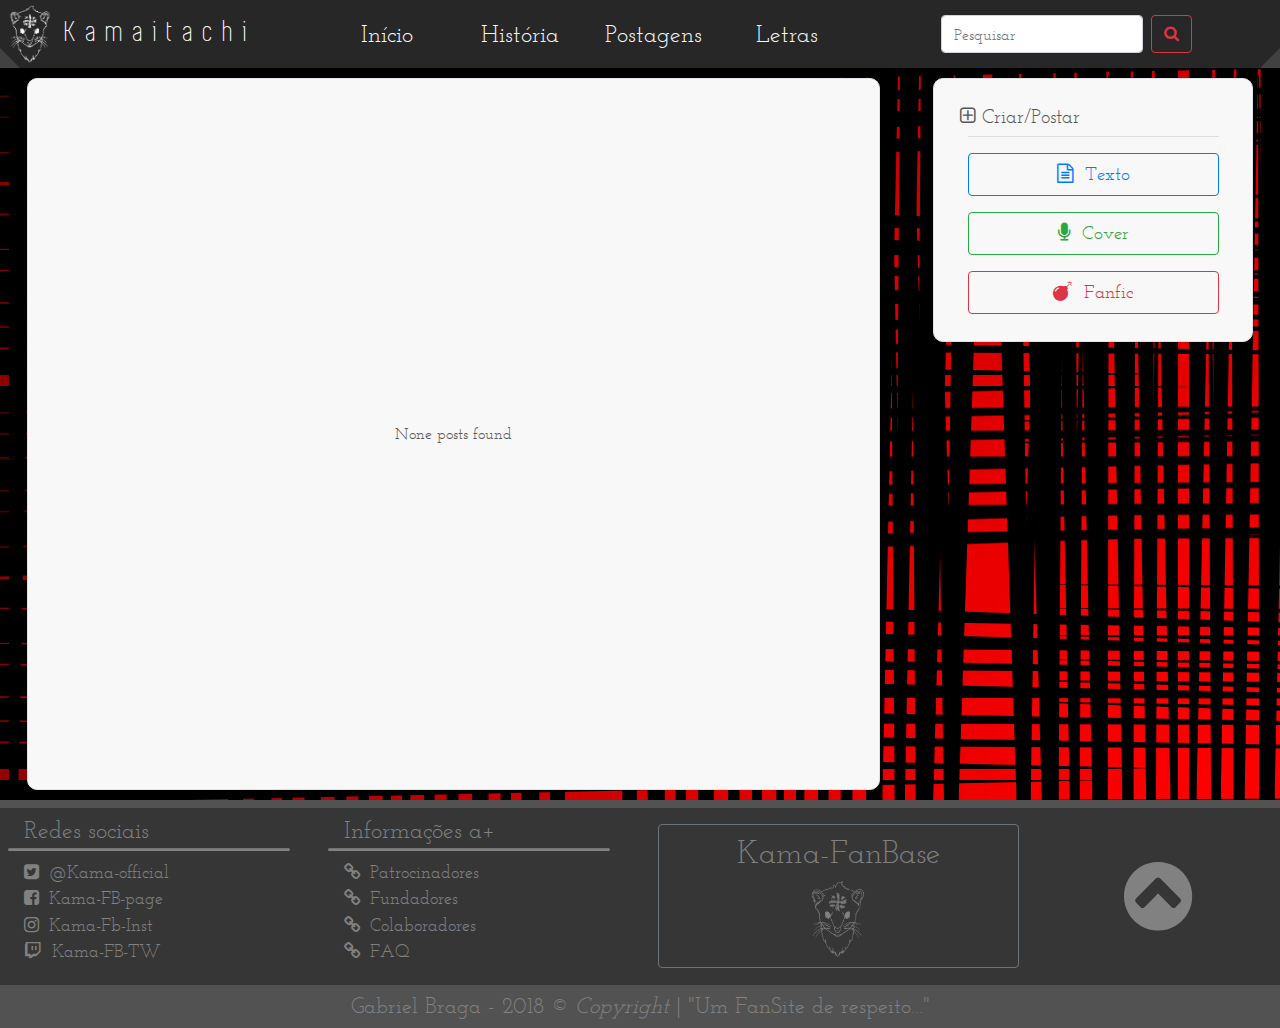
<file: Site ( Novembro )/_pages/posts.html>
<!DOCTYPE html>
<html>
    <head>
        <title>Kama-FB</title>
        <meta charset="UTF-8"/>
        <meta name="author" content="Gabriel Braga"/>
        <meta name="description" content="Fan-base de Kamaitachi"/>
        <meta name="viewport" content="width=device-width, initial-scale=1.0, shrink-to-fit=no"/>
        <link rel="stylesheet" type="text/css" href="../_css/bootstrap.min.css"/>
        <link rel="stylesheet" type="text/css" href="../_css/pag-p-style.css"/>
        <link rel="stylesheet" type="text/css" href="../_font-awesome/css/font-awesome.css"/>
        <link rel="stylesheet" type="text/css" href="../_css/animate.css"/>
        <script type="text/javascript" src="../jquery-3.3.1.js"></script>
        <script type="text/javascript" src="../_js/bootstrap.min.js"></script>   
    </head>
    <body>
        <div class="container-fluid p-0">
<!--Navbar do Site-->
            <nav class="navbar navbar-light bg-Kama p-0" id="navegacao">
                <div class="container-fluid p-0">
                    <div class="row no-gutters w-100">
                        <div class="order-1 col-6 col-md-3">
                            <div class="row no-gutters w-100 animated fadeInLeft">
                                <h1 class="text-light m-0 font-Simplifica col-12 py-1">
                                <img src="../_images/kama.png" width="60px" height="60px"/>
                                    K&nbsp; a&nbsp; m&nbsp; a&nbsp; i&nbsp; t&nbsp; a&nbsp; c&nbsp; h&nbsp; i&nbsp;
                                </h1>
                            </div>
                        </div>
                        <div class="order-3 order-md-2 col-12 col-md-5 d-flex align-items-center">
                            <div class="navbar-nav aument align-items-center w-100">
                                <div class="row no-gutters w-100">
                                    <a class="nav-item nav-link text-light col d-flex justify-content-center animated fadeInDown" href="../index.html">Início</a>
                                    <a class="nav-item nav-link text-light col d-flex justify-content-center animated fadeInDown" href="history.html">História</a>
                                    <a class="nav-item nav-link text-light col d-flex justify-content-center animated fadeInDown" href="posts.html">Postagens</a>
                                    <a class="nav-item nav-link text-light col d-flex justify-content-center animated fadeInDown" href="letras.html">Letras</a>
                                </div>
                            </div>
                        </div>
                        <div class="order-2 order-md-3 col-6 col-md-4 d-flex justify-content-center align-items-center">
                            <form class="form-inline animated fadeInRight">
                                <input class="form-control mr-2" type="search" placeholder="Pesquisar"/>
                                <button class="btn btn-outline-danger" type="submit">
                                    <i class="fa fa-search" aria-hidden="true"></i>
                                </button>
                            </form>
                        </div>
                    </div>
                </div>
            </nav>
            <div class="canto-r"></div>
            <div class="canto-l"></div>

<!--Infornações do Site-->
            <div class="container-fluid p-0">
                <div class="row justify-content-around m-0">
                    <section class="bloco-texto border col-12 col-lg-8 animated fadeInUp order-2 order-lg-1">
                        <h6 class="text-cinza text-center msg">None posts found</h6>
                    </section>
                    <div class="bloco-texto border col-12 col-lg-3 animated fadeInRight create-posts order-1 order-lg-2">
                        <h5 class="titulo-p">
                            <i class="fa fa-plus-square-o" aria-hidden="true"></i>
                            Criar/Postar
                        </h5>
                        <hr class="m-2 mx-0"/>
                        <div class="mx-2">
                            <div class="container-fluid p-0 justify-content-center">
                                <div class="row m-0 justify-content-center">
                                    <button class="btn btn-outline-primary m-2 btn-posts col col-lg-12" data-toggle="modal" data-target="#post-texto">
                                        <i class="fa fa-file-text-o" aria-hidden="true"></i>
                                        &nbsp;Texto
                                    </button>
                                    <button class="btn btn-outline-success m-2 btn-posts col col-lg-12" data-toggle="modal" data-target="#post-cover">
                                        <i class="fa fa-microphone" aria-hidden="true"></i>
                                        &nbsp;Cover
                                    </button>
                                    <button class="btn btn-outline-danger m-2 btn-posts col col-lg-12" data-toggle="modal" data-target="#post-fanfic">
                                        <i class="fa fa-bomb" aria-hidden="true"></i>
                                        &nbsp;Fanfic
                                    </button>
                                </div>
                            </div>
                        </div>
                    </div>
                </div>    
            </div>

<!--Modais da página-->
            <div class="modal fade" id="post-texto">
                <div class="modal-dialog">
                    <div class="modal-content">
                        <div class="modal-header">
                            <h5 class="text-center text-cinza mb-0">Esvreva seu Posts de Texto -</h5>
                        </div>
                        <div class="modal-body">
                            <form>
                                <textarea rows="15" class="form-control" placeholder="Digite aqui ..."></textarea>
                            </form>
                        </div>
                        <div class="modal-footer">
                            <button class="btn btn-primary" data-dismiss="modal">
                                Enviar
                            </button>
                            <button class="btn btn-primary" data-dismiss="modal">
                                Fechar
                            </button>
                        </div>
                    </div>
                </div>
            </div>
            <div class="modal fade" id="post-cover">
                <div class="modal-dialog">
                    <div class="modal-content">
                        <div class="modal-header">
                            <h5 class="text-center text-cinza mb-0">Poste sua cover -</h5>
                        </div>
                        <div class="modal-body">
                            <form>
                                <div class="input-group m-2">
                                    <div class="input-group-prepend">
                                        <span class="input-group-text">@Titulo</span>
                                    </div>
                                    <input type="text" class="form-control"/>
                                </div>
                                <div class="input-group m-2">
                                    <input type="text" class="form-control"/>
                                    <div class="input-group-prepend">
                                        <span class="input-group-text">autor</span>
                                    </div>
                                </div>
                                <div class="form-group ml-2 p-2 border rounded">
                                    <input type="file" class="form-control-flie">
                                </div>
                            </form>
                        </div>
                        <div class="modal-footer">
                            <button class="btn btn-success" data-dismiss="modal">
                                Enviar
                            </button>
                            <button class="btn btn-success" data-dismiss="modal">
                                Fechar
                            </button>
                        </div>
                    </div>
                </div>
            </div>
            <div class="modal fade" id="post-fanfic">
                <div class="modal-dialog">
                    <div class="modal-content">
                        <div class="modal-header">
                            <h5 class="text-center text-cinza mb-0">Poste sua Fanfic -</h5>
                        </div>
                        <div class="modal-body">
                            <form>
                                <div class="input-group m-2">
                                    <div class="input-group-prepend">
                                        <span class="input-group-text">@Titulo</span>
                                    </div>
                                    <input type="text" class="form-control"/>
                                </div>
                                <div class="input-group m-2">
                                    <input type="text" class="form-control"/>
                                    <div class="input-group-prepend">
                                        <span class="input-group-text">autor</span>
                                    </div>
                                </div>
                                <div class="input-group m-2">
                                    <div class="input-group-prepend">
                                        <span class="input-group-text">#Tema</span>
                                    </div>
                                    <input type="text" class="form-control"/>
                                </div>
                                <div class="form-group ml-2 p-2 border rounded">
                                    <input type="file" class="form-control-flie">
                                </div>
                            </form>
                        </div>
                        <div class="modal-footer">
                            <button class="btn btn-danger" data-dismiss="modal">
                                Enviar
                            </button>
                            <button class="btn btn-danger" data-dismiss="modal">
                                Fechar
                            </button>
                        </div>
                    </div>
                </div>
            </div>
            
<!--Roda-pé do Site-->
            <footer class="footer">
                <div class="container-fluid p-0">
                    <div class="row w-100">
                        <div class="col-6 col-md-3">
                            <h5 class="color-f mt-2 mb-1 h4 pl-4">Redes sociais</h5>
                            <hr class="my-1 bg-f ml-2"/>
                            <ul class="list-unstyled py-1 pl-4">
                                <li>
                                    <a class="link-footer color-f" href="">
                                        <i class="fa fa-twitter-square" aria-hidden="true"></i>
                                        &nbsp;@Kama-official
                                    </a>
                                </li>
                                <li>
                                    <a class="link-footer color-f" href="">
                                        <i class="fa fa-facebook-square" aria-hidden="true"></i>
                                        &nbsp;Kama-FB-page
                                    </a>
                                </li>
                                <li>
                                    <a class="link-footer color-f" href="">
                                        <i class="fa fa-instagram" aria-hidden="true"></i>
                                        &nbsp;Kama-Fb-Inst
                                    </a>
                                </li>
                                <li>
                                    <a class="link-footer color-f" href="">
                                        <i class="fa fa-twitch" aria-hidden="true"></i>
                                        &nbsp;Kama-FB-TW
                                    </a>
                                </li>
                            </ul>
                        </div>
                        <div class="col-6 col-md-3">
                            <h5 class="color-f mt-2 mb-1 h4 pl-4">Informações a+</h5>
                            <hr class="my-1 bg-f ml-2"/>
                            <ul class="list-unstyled py-1 pl-4">
                                <li>
                                    <a class="link-footer color-f" href="">
                                        <i class="fa fa-link" aria-hidden="true"></i>
                                        &nbsp;Patrocinadores
                                    </a>
                                </li>
                                <li>
                                    <a class="link-footer color-f" href="">
                                        <i class="fa fa-link" aria-hidden="true"></i>
                                        &nbsp;Fundadores
                                    </a>
                                </li>
                                <li>
                                    <a class="link-footer color-f" href="">
                                        <i class="fa fa-link" aria-hidden="true"></i>
                                        &nbsp;Colaboradores
                                    </a>
                                </li>
                                <li>
                                    <a class="link-footer color-f" href="">
                                        <i class="fa fa-link" aria-hidden="true"></i>
                                        &nbsp;FAQ
                                    </a>
                                </li>
                            </ul>
                        </div>
                        <div class="col-12 col-md-4 d-flex align-items-center justify-content-center" id="marca">
                            <div class="row p-2 border border-secondary rounded">
                                <div class="col-12">
                                    <h4 class="h2 text-center color-f">Kama-FanBase</h4>
                                </div>
                                <div class="col-12 d-flex justify-content-center">
                                    <img src="../_images/kama-f.png" width="80px" height="80px" alt="">
                                </div>
                            </div>
                        </div>
                        <div class="col-2 d-flex justify-content-center align-items-center">
                            <a class="subir" href="#navegacao" id="subir" >
                                <i class="fa fa-chevron-circle-up fa-5x" aria-hidden="true"></i>
                            </a>
                        </div>
                    </div>
                    <div class="row no-gutters w-100">
                        <div class="col-12 d-flex justify-content-center aling-items-center bg-final">
                            <h3 class="m-2 color-f" id="final">Gabriel Braga - 2018 © <em>Copyright</em> | "Um FanSite de respeito..."</h3>
                        </div>
                    </div>
                </div>
            </footer>
        </div>
    </body>
</html>
</file>
<file: Site ( Novembro )/_css/pag-style.css>
/* Fontes para o site */
    @font-face {
        font-family: Simplifica;
        src: url(../_fonts/SIMPLIFICA\ Typeface.ttf);
    }
    @font-face {
        font-family: Josefin-Slab;
        src: url(../_fonts/JosefinSlab-Regular.ttf)
    }
    @font-face {
        font-family: Josefin-Slab-Italic;
        src: url(../_fonts/JosefinSlab-Italic.ttf)
    }
    @font-face {
        font-family: Josefin-Slab-Bold;
        src: url(../_fonts/JosefinSlab-Bold.ttf)
}
/* fim */

body {
    font-family: Josefin-Slab;
    background-image: url(../_images/fundo.jpg);
}

/* Css Navbar e Carrousel */
    .font-Simplifica {
        font-family: Simplifica;
        font-size: 190%;
    }
    div.canto-r {
        width: 20px;
        height: 20px;
        border: 10px solid;
        border-color: transparent transparent #414141 #414141;
        position: absolute;
        top: 3rem;
        left: 0rem; 
    }
    div.canto-l {
        width: 20px;
        height: 20px;
        border: 10px solid;
        border-color: transparent #414141 #414141 transparent;
        position: absolute;
        top: 3rem;
        right: 0rem;
    }
    div.aument div a {
        font-size: 150%;
        transition: color 0.5s;
    }
    div.aument div a:hover {
        color: #b90101 !important;
    }
    .logo {
        position: absolute;
        z-index: 100;
        width: 25%;
        top: 12rem;
        right: 37%;
    }
    .bg-Kama {
        background-color: #272727;
    }
    .titulo {
        font-size: 210%;
        font-family: Josefin-Slab-Bold;
    }
    .sub-t {
        font-size: 170%;
    }
/* Fim */

/* Css do modal*/
    .t-modal {
        font-family: Josefin-Slab-Bold;
    }
    .link-modal {
        text-decoration: none;
        font-size: 130%;
        color: #b4b4b4;
        transition: color 0.5s;
    }
    .link-modal:hover {
        color: rgb(255, 92, 92);
    }
    .btn-mod {
        position: absolute !important;
        top: 38.5rem;
        right: 0;
        left: 0;
        margin: 0 auto;
    }
/* fim */

/* Css dos elementos centrais */
    .bloco-texto {
        border-radius: 10px;
        background-color: rgb(248, 248, 248);
        box-shadow: 3px 3px solid #242424;
        margin: 0.6rem 0;
        padding: 2%;
        width: 70%;
    }
    .logo p {
        font-size: 150%;
    }
    .circulo {
        width: 230px;
        height: 230px;
        background-color: rgb(204, 204, 204);
    }
    .circulo i {
        font-size: 800%;
        color: #ebebeb;
    }
    .text-cinza-12 {
        color: #575757;
        font-size: 120%;
    }
    .text-cinza {
        color: #575757;
    }
/* fim */

/* Css do footer */
    .footer {
        border-top: 0.5rem solid #525252;
        background-color: #363636
    }
    .footer div div div hr {
        padding: 0.3%;
        border-radius: 3px;
    }
    .color-f {
        color: #818181;
    }
    .bg-f {
        background-color: #818181;
    }
    .link-footer {
        text-decoration: none !important;
        font-size: 110%;
        transition: color 0.5s;
    }
    .link-footer:hover {
        color: #ca0000;
    }
    .subir {
        color: #818181;
        transition: color 0.5s;
    }
    .subir:hover {
        color: #ca0000;
    }
    .bg-final {
        background-color: #525252;
    }
    #final {
        font-size: 140%;
    }
/* fim */

/* Área de Media Queries */
    @media (min-width: 1367px) {
        .font-Simplifica {
            font-size: 190%;
        }
        nav div div div div div a {
            font-size: 150% !important;
        }
        div[class="carousel-inner"] img {
            height: 1015px !important;
        }
        div[class="carousel-caption"] {
            bottom: 200px !important;
        }
        .btn-mod {
            top: 55rem;
            right: 0;
            left: 0;
            margin: 0 auto;
            font-size: 200%;
        }
        .titulo {
            font-size: 400%;
        }
        .sub-t {
            font-size: 280%;
        }
        .text-cinza-12 {
            font-size: 100%;
        }
        footer div div div h5 {
            font-size: 200% !important;
        }
        footer div div div ul li a {
            font-size: 175% !important;
        }
        .bloco-texto {
            font-size: 200% !important;
        }
        .circulo {
            width: 400px;
            height: 400px;
            background-color: rgb(204, 204, 204);
        }
    }
    @media (max-width: 1010px) {
        .font-Simplifica {
            font-size: 133%;
        }
        nav div div div form input {
            width: 145px !important;
            height: 40px !important;
        }
        nav div div div div div a {
            font-size: 120% !important;
        }
        .btn-mod {
            top: 37rem;
            right: 0;
            left: 0;
            margin: 0 auto;
        }
        div[class="carousel-caption"] {
            bottom: 100px !important;
        }
        .circulo {
            width: 170px;
            height: 170px;
            background-color: rgb(204, 204, 204);
        }
        .circulo i {
            font-size: 600%;
            color: #ebebeb;
        }
        .text-cinza-12 {
            font-size: 100%;
        }
        footer div div div h5 {
            font-size: 125% !important;
        }
        footer div div div ul li a {
            font-size: 100% !important;
        }
    }
    @media (max-width: 767px) {
        .font-Simplifica {
            font-size: 130%;
        }
        nav div div div form input {
            width: 140px !important;
            height: 40px !important;
        }
        nav div div div div div a {
            font-size: 110% !important;
        }
        div.canto-r, div.canto-l {
            top: 5.6rem;
        }
        div[class="carousel-inner"] img {
            height: 450px !important;
        }
        div[class="carousel-caption"] {
            bottom: 135px !important;
        }
        .titulo {
            font-size: 160%;
        }
        .sub-t {
            font-size: 130%;
        }
        .logo {
            z-index: 0;
        }
        .btn-mod {
            top: 30rem;
            right: 0;
            left: 0;
            margin: 0 auto;
        }
        .link-modal {
            font-size: 97%;
        }
        .bloco-texto {
            width: 90%;
            font-size: 110% !important;
        }
        #icones {
            position: absolute;
            display: none;
        }
        footer div div div h5 {
            font-size: 130% !important;
        }
        footer div div div ul li a {
            font-size: 110% !important;
        }
        #marca {
            padding-left: 3rem;
            margin-bottom: 1rem;
        }
        #subir {
            position: absolute;
            display: none;
        }
        #final {
            font-size: 90% !important;
        }
    }
    @media (max-width: 400px) {
        .font-Simplifica {
            font-size: 110%;
        }
        nav div div div form input {
            width: 120px !important;
            height: 30px !important;
        }
        .link-modal {
            font-size: 95%;
        }
        footer div div div h5 {
            font-size: 120% !important;
        }
        footer div div div ul li a {
            font-size: 96% !important;
        }
    }
/* fim */
</file>
<file: Site ( Setembro )/css-styles/style1.css>
#envelope {
	width: 960px;
	background-color: #c3c3c3;
	font-family: helvetica, sans-serif;
	overflow: hidden;
}
#Titulo {
	margin: 0px;
	padding: 10px 10px 10px 15px;
	background-color: #595959;
	color: #b7b7b7;
}
#menu ul li a {
	text-decoration: none;
	color: white;
}
#menu ul li {
	list-style: none;
	display: inline-block;
	padding: 10px 15px;
}
#menu ul {
	margin: 0;
	padding: 0;
	background-color: #969696;
}
#menu ul li:hover {
	background-color: #727272;
}
#menu ul li a:hover {
	text-decoration: underline;
}
#principal {
	float: left;
	width: 590px;
	background-color: #e2e2e2;
	padding: 5px; 
}
#side-bar {
	float: right;
	width: 350px;
	padding: 5px;
}
#roda-pe {
	clear: both;
	background-color: #606060;
	padding: 5px 15px  15px 5px; 
}
#roda-pe hr {
	margin: -15px 0px 10px 0px ;
}
#roda-pe ul {
	display: inline-table;
	width: 290px;
	list-style: none;
	margin: 0;
	padding-left: 20px;
}
#roda-pe ul li {
	padding: 3px;
}
#roda-pe ul li h3 {
	font-size: 19px;
	color: #b7b7b7;
}
#roda-pe ul li a {
	text-decoration: none;
	color: #b7b7b7;
}
#roda-pe ul li i {
	color: #b7b7b7;
}
#roda-pe ul li p {
	color: #b7b7b7;
}
</file>
<file: Site ( Novembro )/_css/pag-h-style.css>
/* Fontes para o site */
    @font-face {
        font-family: Simplifica;
        src: url(../_fonts/SIMPLIFICA\ Typeface.ttf);
    }
    @font-face {
        font-family: Josefin-Slab;
        src: url(../_fonts/JosefinSlab-Regular.ttf)
    }
    @font-face {
        font-family: Josefin-Slab-Italic;
        src: url(../_fonts/JosefinSlab-Italic.ttf)
    }
    @font-face {
        font-family: Josefin-Slab-Bold;
        src: url(../_fonts/JosefinSlab-Bold.ttf)
    }
/* fim */

body {
font-family: Josefin-Slab;
background-image: url(../_images/fundo.jpg);
}

/* Css Navbar e Carrousel */
    .font-Simplifica {
        font-family: Simplifica;
        font-size: 190%;
    }
    div.canto-r {
        width: 20px;
        height: 20px;
        border: 10px solid;
        border-color: transparent transparent #414141 #414141;
        position: absolute;
        top: 3rem;
        left: 0rem; 
    }
    div.canto-l {
        width: 20px;
        height: 20px;
        border: 10px solid;
        border-color: transparent #414141 #414141 transparent;
        position: absolute;
        top: 3rem;
        right: 0rem;
    }
    div.aument div a {
        font-size: 150%;
        transition: color 0.5s;
    }
    div.aument div a:hover {
        color: #b90101 !important;
    }
    .bg-Kama {
        background-color: #272727;
    }
/* Fim */

/* Css dos elementos centrais */
    .bloco-texto {
        border-radius: 10px;
        background-color: rgb(248, 248, 248);
        box-shadow: 3px 3px solid #242424;
        margin: 0.6rem 0;
        padding: 2%;
        width: 70%;
    }
    .logo p {
        font-size: 150%;
    }
    .circulo {
        width: 230px;
        height: 230px;
        background-color: rgb(204, 204, 204);
    }
    .circulo i {
        font-size: 800%;
        color: #ebebeb;
    }
    .text-cinza-12 {
        color: #575757;
        font-size: 120%;
    }
    .text-cinza {
        color: #575757;
    }
    .foto figure {
        position: relative;
        border: 3px solid #464646;
        border-radius: 12px;
    }
    .foto figure img {
        border-radius: 9px;
    }
    .foto figure figcaption {
        position: absolute;
        top: 0;
        background-color: rgba(55,55,55,0.8);
        width: 100%;
        height: 100%;
        box-sizing: border-box;
        text-align: center;
        opacity: 0;
        color: #ededed;
        transition: opacity 0.5s;
    }
    .foto figure figcaption:hover {
        opacity: 1;
    }
/* fim */

/* Css do footer */
    .footer {
        border-top: 0.5rem solid #525252;
        background-color: #363636
    }
    .footer div div div hr {
        padding: 0.3%;
        border-radius: 3px;
    }
    .color-f {
        color: #818181;
    }
    .bg-f {
        background-color: #818181;
    }
    .link-footer {
        text-decoration: none !important;
        font-size: 110%;
        transition: color 0.5s;
    }
    .link-footer:hover {
        color: #ca0000;
    }
    .subir {
        color: #818181;
        transition: color 0.5s;
    }
    .subir:hover {
        color: #ca0000;
    }
    .bg-final {
        background-color: #525252;
    }
    #final {
        font-size: 140%;
    }
/* fim */

/* Área de Media Queries */
    @media (min-width: 1367px) {
        .font-Simplifica {
            font-size: 190%;
        }
        nav div div div div div a {
            font-size: 150% !important;
        }
        .text-cinza-12 {
            font-size: 100%;
        }
        footer div div div h5 {
            font-size: 200% !important;
        }
        footer div div div ul li a {
            font-size: 175% !important;
        }
        .bloco-texto {
            font-size: 200% !important;
        }
        .circulo {
            width: 400px;
            height: 400px;
            background-color: rgb(204, 204, 204);
        }
    }
    @media (max-width: 1010px) {
        .font-Simplifica {
            font-size: 133%;
        }
        nav div div div form input {
            width: 145px !important;
            height: 40px !important;
        }
        nav div div div div div a {
            font-size: 120% !important;
        }
        .circulo {
            width: 170px;
            height: 170px;
            background-color: rgb(204, 204, 204);
        }
        .circulo i {
            font-size: 600%;
            color: #ebebeb;
        }
        .text-cinza-12 {
            font-size: 100%;
        }
        footer div div div h5 {
            font-size: 125% !important;
        }
        footer div div div ul li a {
            font-size: 100% !important;
        }
    }
    @media (max-width: 767px) {
        .font-Simplifica {
            font-size: 130%;
        }
        nav div div div form input {
            width: 140px !important;
            height: 40px !important;
        }
        nav div div div div div a {
            font-size: 110% !important;
        }
        div.canto-r, div.canto-l {
            top: 5.6rem;
        }
        div[class="carousel-inner"] img {
            height: 450px !important;
        }
        div[class="carousel-caption"] {
            bottom: 135px !important;
        }
        .bloco-texto {
            width: 90%;
            font-size: 110% !important;
        }
        #icones {
            position: absolute;
            display: none;
        }
        footer div div div h5 {
            font-size: 130% !important;
        }
        footer div div div ul li a {
            font-size: 110% !important;
        }
        #marca {
            padding-left: 3rem;
            margin-bottom: 1rem;
        }
        #subir {
            position: absolute;
            display: none;
        }
        #final {
            font-size: 90% !important;
        }
    }
    @media (max-width: 400px) {
        .font-Simplifica {
            font-size: 110%;
        }
        nav div div div form input {
            width: 120px !important;
            height: 30px !important;
        }
        footer div div div h5 {
            font-size: 120% !important;
        }
        footer div div div ul li a {
            font-size: 96% !important;
        }
    }
/* fim */
</file>
<file: Site ( Novembro )/_css/pag-l-style.css>
/* Fontes para o site */
    @font-face {
        font-family: Simplifica;
        src: url(../_fonts/SIMPLIFICA\ Typeface.ttf);
    }
    @font-face {
        font-family: Josefin-Slab;
        src: url(../_fonts/JosefinSlab-Regular.ttf)
    }
    @font-face {
        font-family: Josefin-Slab-Italic;
        src: url(../_fonts/JosefinSlab-Italic.ttf)
    }
    @font-face {
        font-family: Josefin-Slab-Bold;
        src: url(../_fonts/JosefinSlab-Bold.ttf)
    }
/* fim */

body {
font-family: Josefin-Slab;
background-image: url(../_images/fundo.jpg);
}

/* Css Navbar e Carrousel */
    .font-Simplifica {
        font-family: Simplifica;
        font-size: 190%;
    }
    div.canto-r {
        width: 20px;
        height: 20px;
        border: 10px solid;
        border-color: transparent transparent #414141 #414141;
        position: absolute;
        top: 3rem;
        left: 0rem; 
    }
    div.canto-l {
        width: 20px;
        height: 20px;
        border: 10px solid;
        border-color: transparent #414141 #414141 transparent;
        position: absolute;
        top: 3rem;
        right: 0rem;
    }
    div.aument div a {
        font-size: 150%;
        transition: color 0.5s;
    }
    div.aument div a:hover {
        color: #b90101 !important;
    }
    .bg-Kama {
        background-color: #272727;
    }
/* Fim */

/* Css dos elementos centrais */
    .bloco-texto {
        border-radius: 10px;
        background-color: rgb(248, 248, 248);
        box-shadow: 3px 3px solid #242424;
        margin: 0.6rem 0;
        padding: 2%;
        width: 70%;
    }
    .logo p {
        font-size: 150%;
    }
    .circulo {
        width: 230px;
        height: 230px;
        background-color: rgb(204, 204, 204);
    }
    .circulo i {
        font-size: 800%;
        color: #ebebeb;
    }
    .text-cinza-12 {
        color: #575757;
        font-size: 120%;
    }
    .text-cinza {
        color: #575757;
    }
/* fim */

/* Css do footer */
    .footer {
        border-top: 0.5rem solid #525252;
        background-color: #363636
    }
    .footer div div div hr {
        padding: 0.3%;
        border-radius: 3px;
    }
    .color-f {
        color: #818181;
    }
    .bg-f {
        background-color: #818181;
    }
    .link-footer {
        text-decoration: none !important;
        font-size: 110%;
        transition: color 0.5s;
    }
    .link-footer:hover {
        color: #ca0000;
    }
    .subir {
        color: #818181;
        transition: color 0.5s;
    }
    .subir:hover {
        color: #ca0000;
    }
    .bg-final {
        background-color: #525252;
    }
    #final {
        font-size: 140%;
    }
/* fim */

/* Área de Media Queries */
    @media (min-width: 1367px) {
        .font-Simplifica {
            font-size: 190%;
        }
        nav div div div div div a {
            font-size: 150% !important;
        }
        .text-cinza-12 {
            font-size: 100%;
        }
        footer div div div h5 {
            font-size: 200% !important;
        }
        footer div div div ul li a {
            font-size: 175% !important;
        }
        .bloco-texto {
            font-size: 200% !important;
        }
        .circulo {
            width: 400px;
            height: 400px;
            background-color: rgb(204, 204, 204);
        }
    }
    @media (max-width: 1199px) {
        div[class="card"] div div div div div iframe {
            height: 250px;
        }
    }
    @media (max-width: 1010px) {
        .font-Simplifica {
            font-size: 133%;
        }
        nav div div div form input {
            width: 145px !important;
            height: 40px !important;
        }
        nav div div div div div a {
            font-size: 120% !important;
        }
        .circulo {
            width: 170px;
            height: 170px;
            background-color: rgb(204, 204, 204);
        }
        .circulo i {
            font-size: 600%;
            color: #ebebeb;
        }
        .text-cinza-12 {
            font-size: 100%;
        }
        footer div div div h5 {
            font-size: 125% !important;
        }
        footer div div div ul li a {
            font-size: 100% !important;
        }
    }
    @media (max-width: 767px) {
        .font-Simplifica {
            font-size: 130%;
        }
        nav div div div form input {
            width: 140px !important;
            height: 40px !important;
        }
        nav div div div div div a {
            font-size: 110% !important;
        }
        div.canto-r, div.canto-l {
            top: 5.6rem;
        }
        div[class="carousel-inner"] img {
            height: 450px !important;
        }
        div[class="carousel-caption"] {
            bottom: 135px !important;
        }
        .bloco-texto {
            width: 90%;
            font-size: 110% !important;
        }
        #icones {
            position: absolute;
            display: none;
        }
        footer div div div h5 {
            font-size: 130% !important;
        }
        footer div div div ul li a {
            font-size: 110% !important;
        }
        #marca {
            padding-left: 3rem;
            margin-bottom: 1rem;
        }
        #subir {
            position: absolute;
            display: none;
        }
        #final {
            font-size: 90% !important;
        }
    }
    @media (max-width: 400px) {
        .font-Simplifica {
            font-size: 110%;
        }
        nav div div div form input {
            width: 120px !important;
            height: 30px !important;
        }
        footer div div div h5 {
            font-size: 120% !important;
        }
        footer div div div ul li a {
            font-size: 96% !important;
        }
    }
/* fim */
</file>
<file: Site ( Novembro )/_css/pag-p-style.css>
/* Fontes para o site */
    @font-face {
        font-family: Simplifica;
        src: url(../_fonts/SIMPLIFICA\ Typeface.ttf);
    }
    @font-face {
        font-family: Josefin-Slab;
        src: url(../_fonts/JosefinSlab-Regular.ttf)
    }
    @font-face {
        font-family: Josefin-Slab-Italic;
        src: url(../_fonts/JosefinSlab-Italic.ttf)
    }
    @font-face {
        font-family: Josefin-Slab-Bold;
        src: url(../_fonts/JosefinSlab-Bold.ttf)
    }
/* fim */

body {
font-family: Josefin-Slab;
background-image: url(../_images/fundo.jpg);
}

/* Css Navbar e Carrousel */
    .font-Simplifica {
        font-family: Simplifica;
        font-size: 190%;
    }
    div.canto-r {
        width: 20px;
        height: 20px;
        border: 10px solid;
        border-color: transparent transparent #414141 #414141;
        position: absolute;
        top: 3rem;
        left: 0rem; 
    }
    div.canto-l {
        width: 20px;
        height: 20px;
        border: 10px solid;
        border-color: transparent #414141 #414141 transparent;
        position: absolute;
        top: 3rem;
        right: 0rem;
    }
    div.aument div a {
        font-size: 150%;
        transition: color 0.5s;
    }
    div.aument div a:hover {
        color: #b90101 !important;
    }
    .bg-Kama {
        background-color: #272727;
    }
/* Fim */

/* Css dos elementos centrais */
    .bloco-texto {
        border-radius: 10px;
        background-color: rgb(248, 248, 248);
        box-shadow: 3px 3px solid #242424;
        margin: 0.6rem 0;
        padding: 2%;
        width: 70%;
    }
    .logo p {
        font-size: 150%;
    }
    .circulo {
        width: 230px;
        height: 230px;
        background-color: rgb(204, 204, 204);
    }
    .circulo i {
        font-size: 800%;
        color: #ebebeb;
    }
    .text-cinza-12 {
        color: #575757;
        font-size: 120%;
    }
    .text-cinza {
        color: #575757;
    }
    .msg {
        margin: 20rem 0;
    }
    .titulo-p {
        color: #575757;
        transition: color 0.3s;
    }
    .titulo-p:hover {
        color: #b90101;
    }
    .create-posts {
        height: 16.5rem;
    }
    .btn-posts {
        font-size: 120%;
        padding-left: 2rem;
        padding-right: 2rem;
        box-sizing: border-box;
        width: 60%;
    }
/* fim */

/* Css do footer */
    .footer {
        border-top: 0.5rem solid #525252;
        background-color: #363636
    }
    .footer div div div hr {
        padding: 0.3%;
        border-radius: 3px;
    }
    .color-f {
        color: #818181;
    }
    .bg-f {
        background-color: #818181;
    }
    .link-footer {
        text-decoration: none !important;
        font-size: 110%;
        transition: color 0.5s;
    }
    .link-footer:hover {
        color: #ca0000;
    }
    .subir {
        color: #818181;
        transition: color 0.5s;
    }
    .subir:hover {
        color: #ca0000;
    }
    .bg-final {
        background-color: #525252;
    }
    #final {
        font-size: 140%;
    }
/* fim */

/* Área de Media Queries */
    @media (min-width: 1367px) {
        .font-Simplifica {
            font-size: 190%;
        }
        nav div div div div div a {
            font-size: 150% !important;
        }
        .text-cinza-12 {
            font-size: 100%;
        }
        footer div div div h5 {
            font-size: 200% !important;
        }
        footer div div div ul li a {
            font-size: 175% !important;
        }
        .bloco-texto {
            font-size: 200% !important;
        }
        .circulo {
            width: 400px;
            height: 400px;
            background-color: rgb(204, 204, 204);
        }
    }
    @media (max-width: 1010px) {
        .font-Simplifica {
            font-size: 133%;
        }
        nav div div div form input {
            width: 145px !important;
            height: 40px !important;
        }
        nav div div div div div a {
            font-size: 120% !important;
        }
        .circulo {
            width: 170px;
            height: 170px;
            background-color: rgb(204, 204, 204);
        }
        .circulo i {
            font-size: 600%;
            color: #ebebeb;
        }
        .text-cinza-12 {
            font-size: 100%;
        }
        footer div div div h5 {
            font-size: 125% !important;
        }
        footer div div div ul li a {
            font-size: 100% !important;
        }

    }
    @media (max-width: 767px) {
        .font-Simplifica {
            font-size: 130%;
        }
        nav div div div form input {
            width: 140px !important;
            height: 40px !important;
        }
        nav div div div div div a {
            font-size: 110% !important;
        }
        div.canto-r, div.canto-l {
            top: 5.6rem;
        }
        div[class="carousel-inner"] img {
            height: 450px !important;
        }
        div[class="carousel-caption"] {
            bottom: 135px !important;
        }
        .bloco-texto {
            width: 90%;
            font-size: 110% !important;
        }
        #icones {
            position: absolute;
            display: none;
        }
        footer div div div h5 {
            font-size: 130% !important;
        }
        footer div div div ul li a {
            font-size: 110% !important;
        }
        #marca {
            padding-left: 3rem;
            margin-bottom: 1rem;
        }
        #subir {
            position: absolute;
            display: none;
        }
        #final {
            font-size: 90% !important;
        }
    }
    @media (max-width: 400px) {
        .font-Simplifica {
            font-size: 110%;
        }
        nav div div div form input {
            width: 120px !important;
            height: 30px !important;
        }
        footer div div div h5 {
            font-size: 120% !important;
        }
        footer div div div ul li a {
            font-size: 96% !important;
        }
    }
/* fim */
</file>
